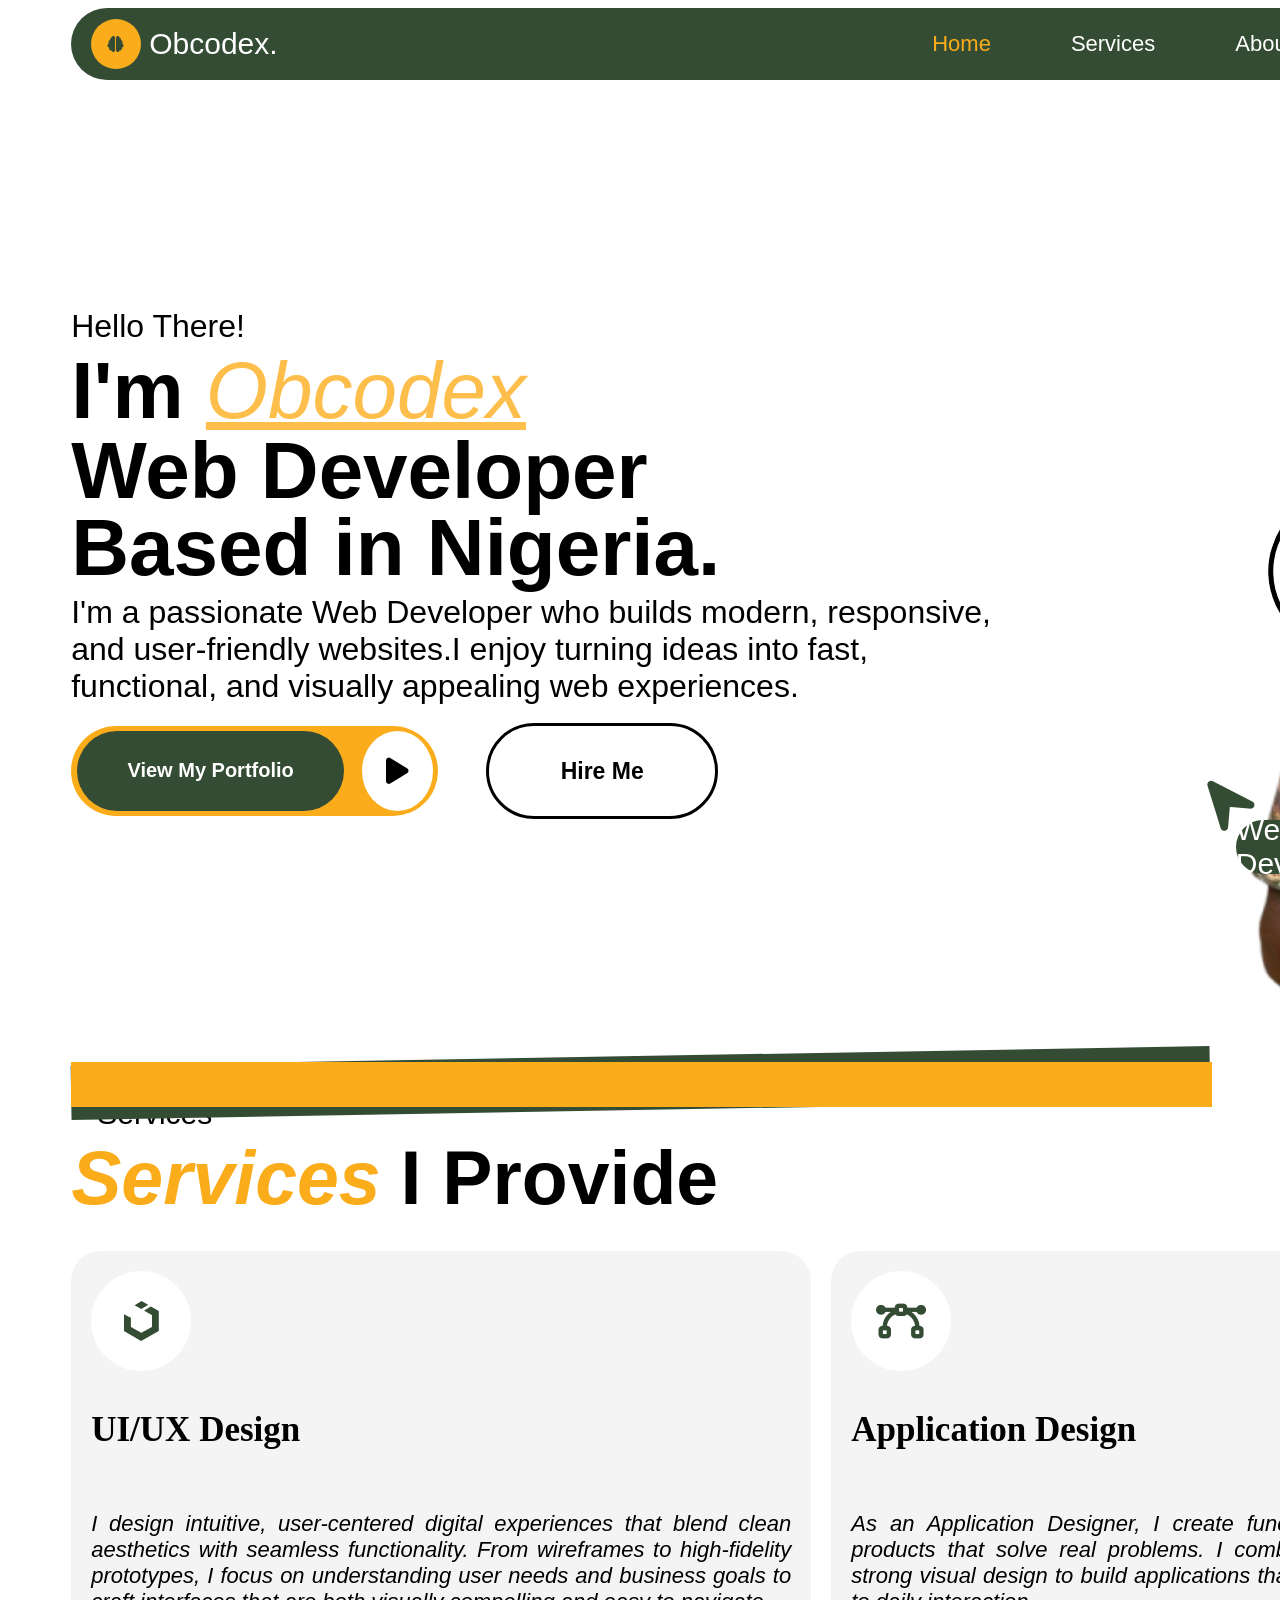
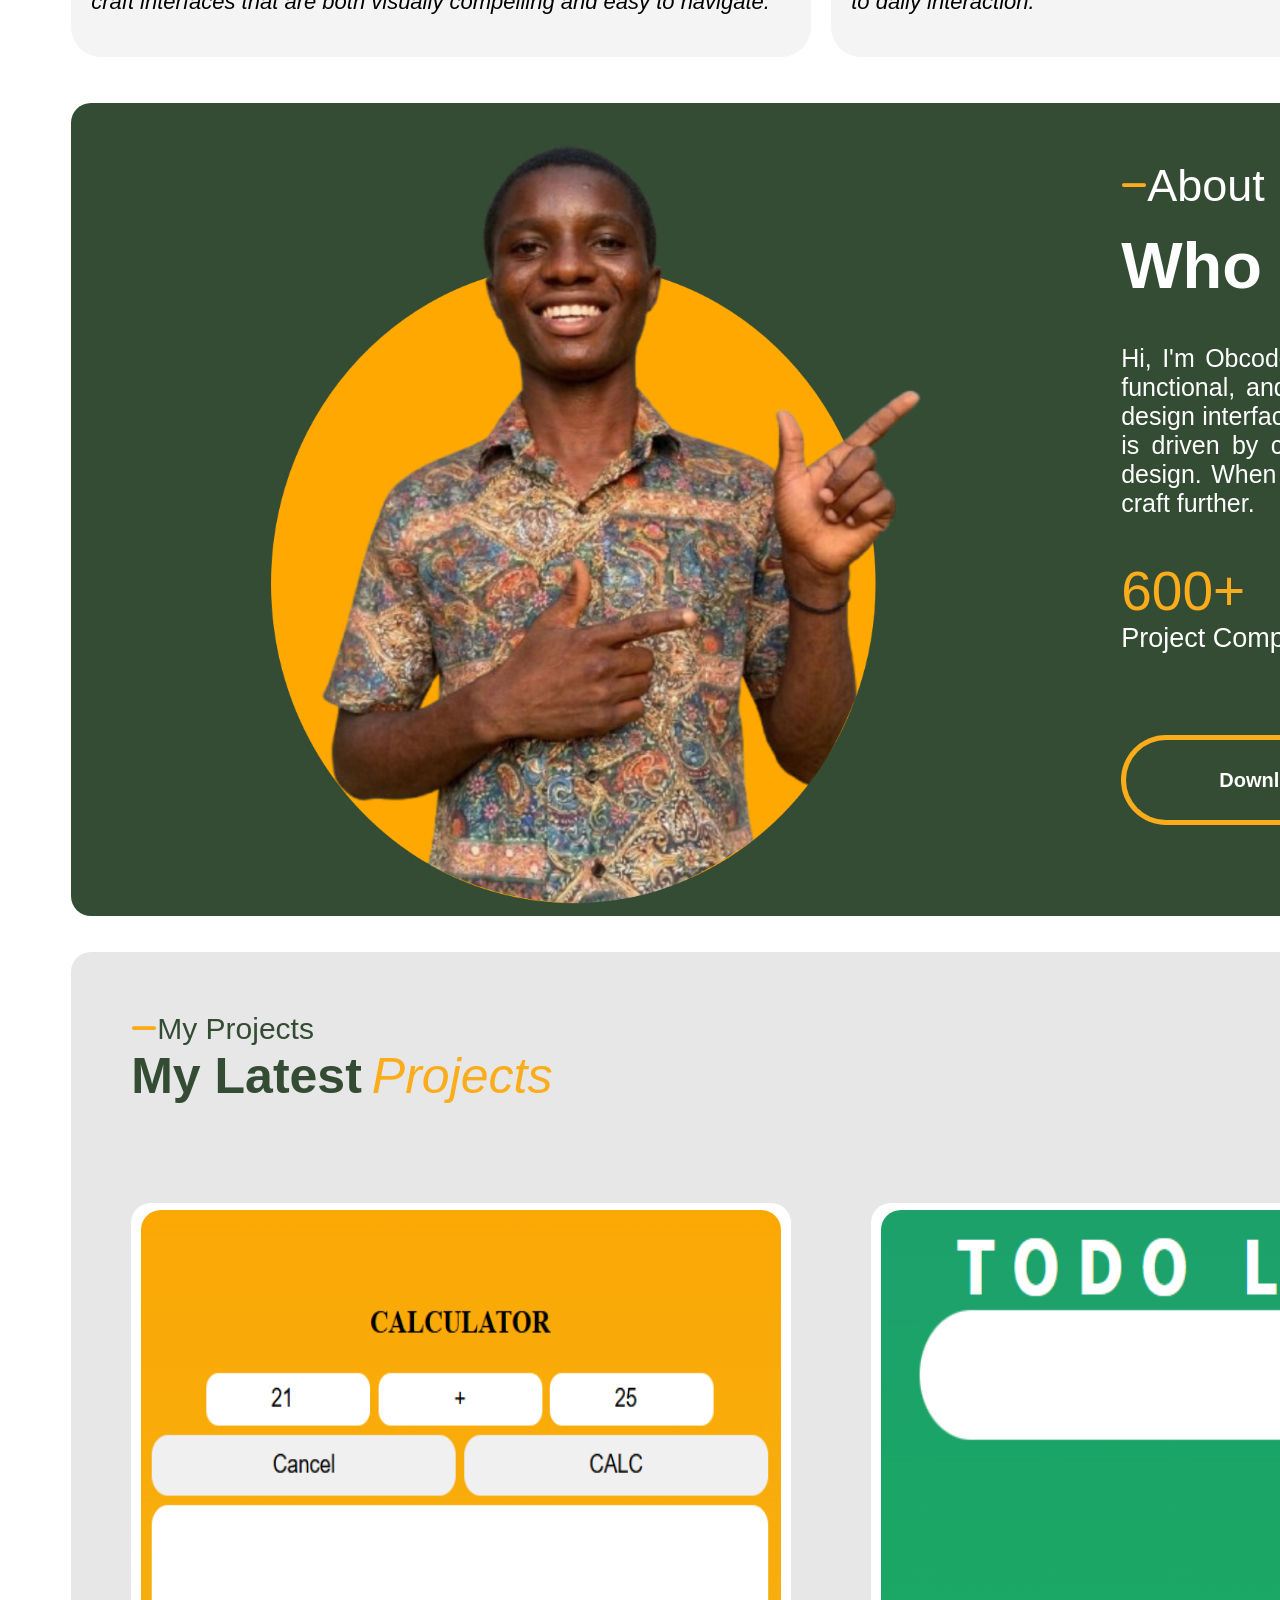
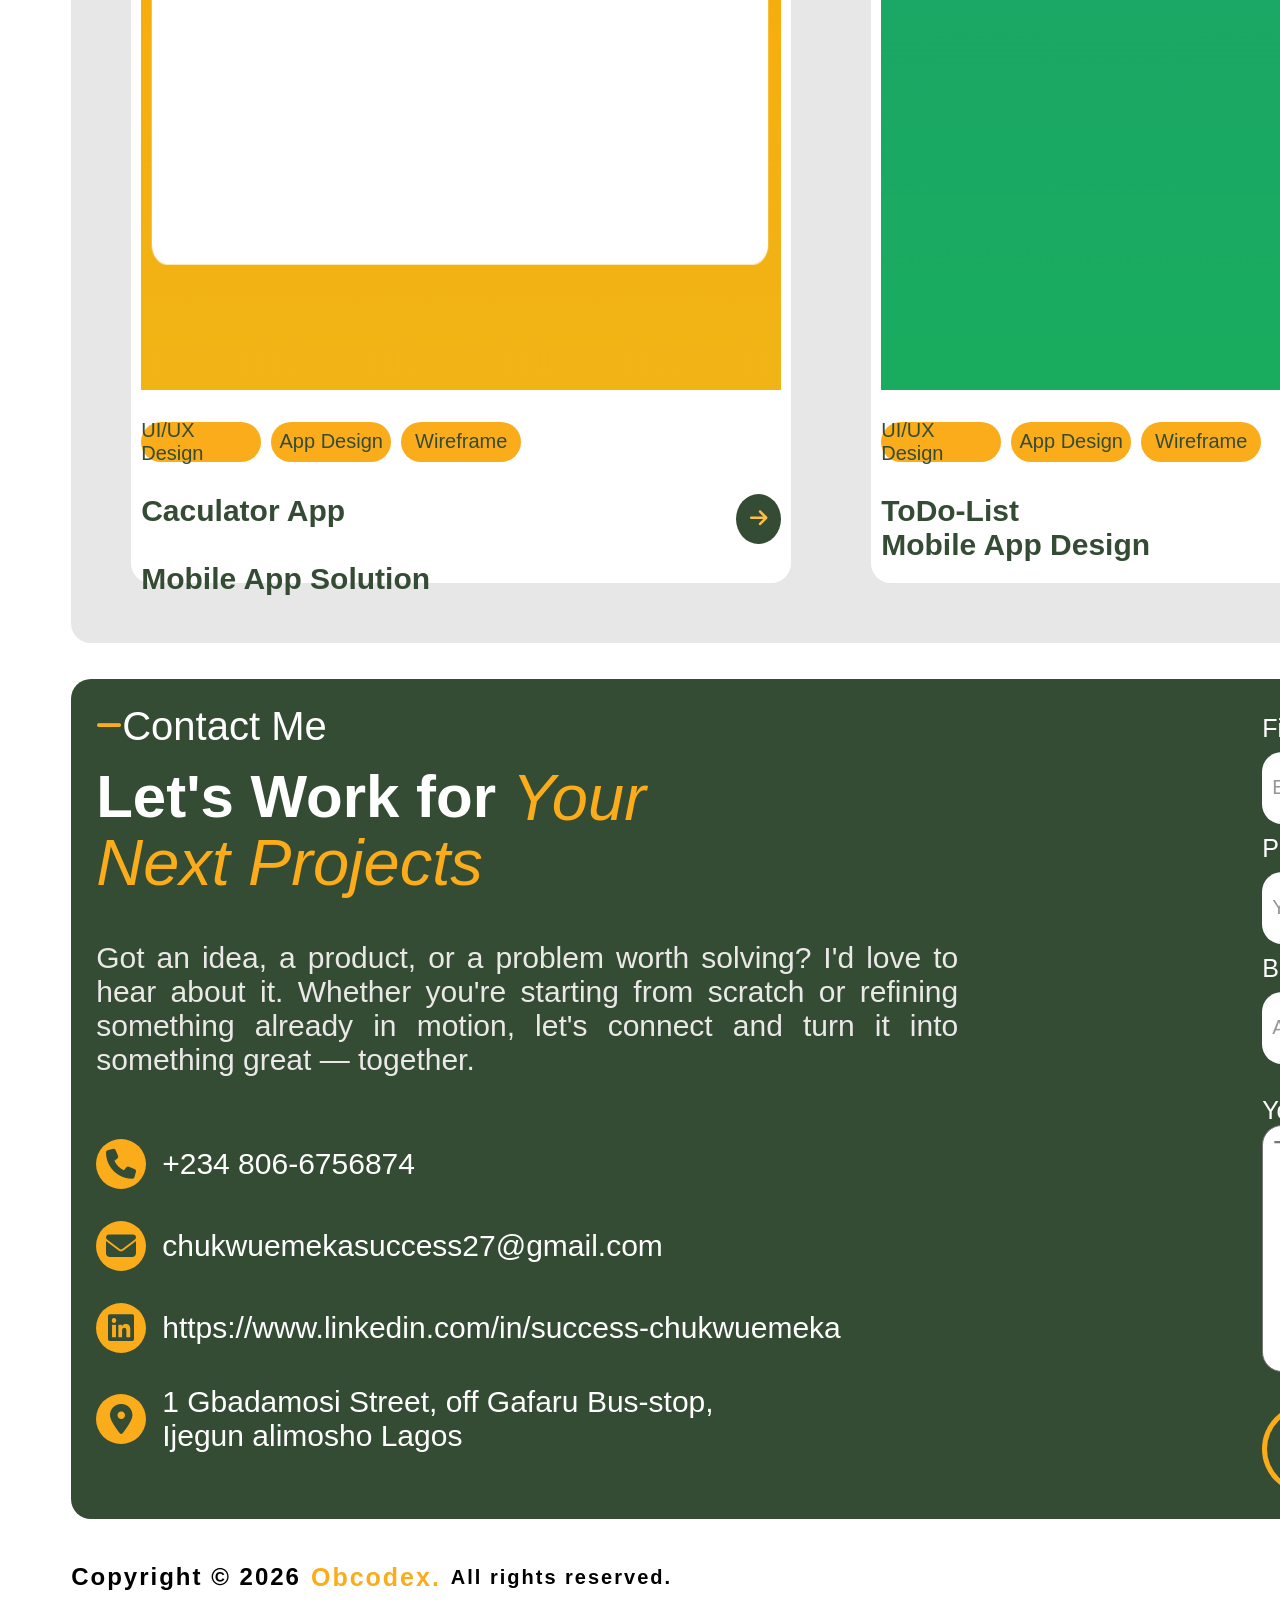
<file: index.html>
<!DOCTYPE html>
<html lang="en">
<head>
    <meta charset="UTF-8">
    <meta name="viewport" content="width=device-width, initial-scale=1.0">
    <title>Document</title>
    <link rel="stylesheet" href="portfolio.css">
    <!-- Replace your current Font Awesome link with this stable version -->
<link rel="stylesheet" href="https://cdnjs.cloudflare.com/ajax/libs/font-awesome/6.7.2/css/all.min.css">
<script src="portfolio.js" defer></script>

</head>
<body>
    <div class="gridParent">
        <div class="gridBox">
            <div class="A">
                <div class="first-container">       
                <div class="circle">
                    <i class="fa-solid fa-brain"></i>
                </div >
                <h1 id="submitButton">Obcodex.</h1>
            </div>
            

            <div class="second-container">
                <a href="#" style="color: rgba(251,172,27);">Home</a>
                <a href="#services" id="servicesLink">Services</a>

                <a href="#About" id="aboutLink">About</a>
                <!-- <a href="#projects">Projects</a> -->
                <a href="#projects" id="projectLink">Projects</a>
                <!-- <a href="#">Blogs</a>
                <a href="#">Testimonials</a> -->
            </div>
            <div class="contactingContainer">
                <!-- <button id="button">Dark mode</button> -->
                <button class="contact-btn">
                    <a href="#contacts" id="contactLink">Contact Me</a>
                </button>
            </div>
            <div class="navBars">
                <i class="fa-solid fa-bars" id="bars"></i>
                <i class="fa-solid fa-xmark" id="xmark"></i>
            </div>
            </div>
            <div class="B" id="Body">
                <div class="third-container">
            <div>
            <p>Hello There!</p>
           <h1>
            I'm <span>Obcodex</span><br>
            Web Developer
            </h1>
            <h2>Based in Nigeria.</h2>
           </div>
           
           
           <div class="passionate">
            <p>I'm a passionate Web Developer who builds modern, responsive, 
                and user-friendly websites.I enjoy turning ideas into fast, functional, 
                and visually appealing web experiences.</p>
           </div>

           <div class="button-container">
            <div class="first-button">
                <button class="first-inner" onclick="confirm('Are you sure')">View  My Portfolio</button>
                <button class="second-inner">
                    <i class="fa-solid fa-play"></i>
                </button>
            </div>
            <div class="second-button" id="hireLink">
                <h1>Hire Me</h1>
            </div>
           </div>
        </div>
        <div class="mobileContainer">
        <div class="mobile">
            <p>Hello There! 👋</p>
            <div class="obcodex">
                <h1>I'm &nbsp;</h1><p>Obcodex</p> 
            </div>
            <div class="webCon">
            <h2>Web Developer</h2>
            <div class="orange"></div>
            <h3>Based In Nigeria</h3>
            </div>
           </div>
           <div class="mobileImage">
            <img src="projectImage.png" alt="">
           </div>
           <div class="webs">
            <div></div>
            <p>Web developer</p>
           </div>
           <div class="UIUX">
            <div>🎨</div>
            <p>UI/UX designer</p>
           </div>
           <DIV class="portContainer">
            <div class="view">
                
            <p id="viewPort">View Portfolio</p>
           </div>
           
           <div class="Hire" id="HireMe">
            <p>Hire Me</p>
           </div>
           </DIV>
           
           </div>
        <div class="fourth-container">

             <span class="fourth-circle"></span> 
             <div class="sixthCircle"></div>
              <img src="myPic-removebg-preview.png" alt="">  
        
        <div class="circle-first">
            <div class="circle-inner">
                <i class="fa-solid fa-square-arrow-up-right"></i>
            </div>
        </div>
        <div class="bigCircle"></div>
        <div class="leftPlane">
        <i class="fa-solid fa-location-arrow "></i>
        </div>
        <div class="webDev">
            <p>Web Developer</p>
        </div>
         <div class="rightPlane">
        <i class="fa-solid fa-location-arrow "></i>
        
        </div>
        <div class="designer">
            <p>UI/UX Designer</p>
        </div> 
        </div>
            </div>
        <div class="green-container"></div>
        <div class="yellow-container"></div>
            <div class="C" id="service">
                <div class="mobileC">
            <div class="whatIDO" id="WHATIDO">
                <p>WHAT I DO</p>
                <div class="mobileCServices">
                <h1>My</h1>
                <h2>Services</h2>
                </div>
            </div>
   
            <div class="mobileGrid">
                <div class="firstMobileC">
                    <div class="lapContainer">💻</div>
                    <div class="firstInnerC">
                        <H1>Web Development</H1>
                        <p>Fast, responsive websites with React, <br>
                        Next.js, and TypeScript built for...</p>
                    </div>
                    <div class="arrowRight">→</div>
                </div>
                <div class="firstMobileC">
                    <div class="lapContainer">🎨</div>
                    <div class="firstInnerC">
                        <H1>UI/UX Design</H1>
                        <p>Intuitive interfaces and seamless user <br>
                        experiences that convert and delight.</p>
                    </div>
                    <div class="arrowRight">→</div>
                </div>
                <div class="firstMobileC" style=" display: flex; justify-content: start; align-items: center;">
                    <div class="phoneContainer" style="margin: 0;">📱</div>
                    <div class="firstInnerC">
                        <H1>Mobile-First Design</H1>
                        <p>Pixel-perfect responsive layouts </p>
                        <p>optimized from 320px to 4K</p>
                    </div>
                    <div class="arrowRight">→</div>
                </div>
              
            
            </div>
        </div>
                   <div class="servicesContainer">
                <div class="textContainer">
                    <div class="minusContainer">
                    <i class="fa-solid fa-minus"></i>
                    <h2>Services</h2>
                    </div>
                    <div class="text">
                    <h1>Services</h1>
                    <h2>I Provide</h2>
                    </div>
                </div>
                 <div class="fifth-button">
                <button class="fifth-inner">View All Services</button>
                <button class="fifths-inner">
                    <a href="services.html">
                    <i class="fa-solid fa-arrow-right"></i>
                    </a>
                </button>
            </div>
        </div>
        <div class="grid-container">
            <div class="first-containers">
                <div class="holder">
                    <i class="fa-brands fa-uikit"></i>
                </div>
                <h2>UI/UX Design</h2>
                <P>I design intuitive, user-centered digital experiences that blend clean aesthetics with seamless functionality. From wireframes to high-fidelity prototypes, I focus on understanding user needs and business goals to craft interfaces that are both visually compelling and easy to navigate. </P>
            </div>
           <div class="first-containers">
                <div class="holder">
                    <i class="fa-solid fa-bezier-curve"></i>
                </div>
                <h2>Application Design</h2>
                <P>As an Application Designer, I create functional, user-friendly digital products that solve real problems. I combine strategic thinking with strong visual design to build applications that are intuitive from first use to daily interaction. </P>
            </div>
            <div class="first-containers">
                <div class="holder">
                    <i class=" fa-solid fa-laptop-code"></i>
                </div>
                <h2>Website Design</h2>
                <P>I'm a Website Designer who builds clean, responsive, and engaging websites tailored to each client's brand and goals. From initial concept to final launch, I focus on intuitive navigation, fast load times, and visually striking layouts that work seamlessly across devices.</P>
            </div>
        </div>
            </div>
            
            <div class="D" id="about">
                <div class="mobileD">
                <div class="aboutMobile">
                <p>ABOUT ME</p>
                <div class="aboutMobileD">
                <h1>Creative Developer</h1>
                <h2>& Designer</h2>
                </div>
            </div>

                <div class="imgg">
                    <img src="ChatGPT Image Jul 20, 2026, 12_19_35 PM.png" alt="">
                    <div class="texts">
                        <p>
                           I'm a Passionate frontend developer crafting beautiful digital experiences from Nigeria to the world. I blend clean code with stunning design to build products that users genuinely love using.
                        </p>
                    </div>
                </div>

                </div>

                <div class="firstThirdDiv">
                <img src="projectImage.png" alt="">
            </div>
            <div class="secondThirdDiv">
                <div class="aboutMe">
                    <i class="fa-solid fa-minus"></i>
                    <p>About Me</p>
                </div>
                <div class="whoContainer">
                    <h1>Who is </h1>
                    <h2>Obcodex?</h2>
                </div>
                <div class="loremContainer">
                    <p>Hi, I'm Obcodex — a passionate Application and Web Designer dedicated to crafting clean, functional, and visually engaging digital experiences. I blend creativity with technical skill to design interfaces that are not just beautiful, but intuitive and purposeful. Every project I take on is driven by curiosity, attention to detail, and a genuine love for solving problems through design. When I'm not designing, I'm exploring new tools and techniques to keep pushing my craft further.</p>
                </div>
                <div class="container">
                    <div class="firstsContainer">
                        <h1>600+</h1>
                        <p>Project Completed</p>
                    </div>
                    <div class="secondsContainer">
                        <h1>50+</h1>
                        <p>Industry Covered</p>
                    </div>
                    <div class="thirdsContainer">
                        <h1>18+</h1>
                        <p>Years of Experience</p>
                    </div>
                </div>
                <div class="cvSection">
                 <div class="sixthButton">
                <button class="sixthInner">Download CV</button>
                <button class="sixthsInner">
                    <a href="Success Chukwuemeka CV.pdf" download="Success chukwuemeka CV.pdf">
                    <i class="fa-solid fa-arrow-right">
                    </i>
                    </a>
                </button>
            </div>
            <p>Obcodex</p>
            </div>
            </div>
            </div>
            <div class="E" id="project">
                <div class="mobileE">
                    <div class="mobileEText">
                    <h1>PORTFOLIO</h1>
                    <div class="secondOne">
                    <H2>Featured</H2>
                    <h3> Projects</h3>
                    </div>
                    </div>
                    <div class="mobileGRID">
                        <div class="firstEGRID">
                            <div class="innerEImage">
                                <img src="cac.png" alt=""> 
                            </div>
                            <div class="alltext">
                                <div class="textx">
                                <h1>Caculator App</h1>
                                <h2>Functional App</h2>
                                </div>
                                <div class="buttons">
                                    <button>HTML</button>
                                    <button>CSS</button>
                                    <button>JAVASCRIPT</button>
                                </div>
                                <div class="thirdButton">
                                    <a href="https://obcodex.github.io/caculator-app-/">
                                <button>View Project <p>→</p></button>
                                </a>
                                </div>
                            </div>
                        </div>
                        <div class="firstEGRID">
                            <div class="innertwoEImage">
                                <img src="todo.png" alt=""> 
                            </div>
                            <div class="alltext">
                                <div class="textx">
                                <h1>TODO LIST APP</h1>
                                <h2>FUNCTIONAL</h2>
                                </div>
                                <div class="buttons">
                                    <button>HTML</button>
                                    <button>CSS</button>
                                    <button>JAVASCRIPT</button>
                                </div>
                                <div class="thirdButton">
                                    <a href="https://obcodex.github.io/todo-app/">
                                <button>View Project <p>→</p></button>
                                </a>
                                </div>
                            </div>
                        </div>
                       <div class="firstEGRID">
                            <div class="innerEImage">
                                <img src="qqq.jpg" alt=""> 
                            </div>
                            <div class="alltext">
                                <div class="textx">
                                <h1>Coffee Mobile App</h1>
                                <h2>Landing Page</h2>
                                </div>
                                <div class="buttons">
                                    <button>HTML</button>
                                    <button>CSS</button>
                                </div>
                                <div class="thirdButton">
                                <button>View Project <p>→</p></button>
                                </div>
                            </div>
                        </div>
                    </div>
                </div>
                 <div class="myProject">
                <i class="fa-solid fa-minus"></i>
            <h1>My Projects</h1>
            </div>
            <div class="projectContainers">
                <div class="projectText">
                    <h1 class="latest">My Latest</h1>
                    <h1 class="pro">Projects</h1>
                </div>
                <div class="projectButton">
                <button class="projectButtonInner">View All Projects</button>
                <button class="projectButtonInners">
                    <a href="latestProject.html">
                    <i class="fa-solid fa-arrow-right"></i>
                    </a>
                </button>
            </div>
            </div>
            <div class="gridsContainer">
                <div class="firstGrids">
                    <div class="imageContainerss">
                         <img src="cac.png" alt=""> 
                    </div>
                    <div class="buttonContainerss">
                        <div class="firsts">
                            <p>UI/UX Design</p>
                        </div>
                        <div class="firsts">
                            <p>App Design</p>
                        </div>
                        <div class="firsts">
                            <p>Wireframe</p>
                        </div>
                        
                    </div>
                    <div class="beautyProduct">
                        <div>
                            <p>Caculator App &nbsp;&nbsp;&nbsp;&nbsp;&nbsp;&nbsp;&nbsp;&nbsp;&nbsp;&nbsp;&nbsp;&nbsp;&nbsp;&nbsp;&nbsp;&nbsp;&nbsp;&nbsp;&nbsp;&nbsp;&nbsp;&nbsp;&nbsp;&nbsp;</p>
                            <p>Mobile App Solution </p>
                            
                        </p>
                        </div>
                        <div class="arrow">
                            <a href="https://obcodex.github.io/caculator-app-/">
                                <i class="fa-solid fa-arrow-right"></i>
                            </a>
                        </div>
                    </div>
                </div>
                <div class="firstGrids">
                    <div class="imageContainerss">
                         <img src="todo.png" alt=""> 
                    </div>
                    <div class="buttonContainerss">
                        <div class="firsts">
                            <p>UI/UX Design</p>
                        </div>
                        <div class="firsts">
                            <p>App Design</p>
                        </div>
                        <div class="firsts">
                            <p>Wireframe</p>
                        </div>
                        
                    </div>
                    <div class="beautyProduct">
                        <div>
                            <p>ToDo-List </p>
                            <p>Mobile App Design &nbsp;&nbsp;&nbsp;&nbsp;&nbsp;&nbsp;&nbsp;&nbsp;&nbsp;&nbsp;&nbsp;&nbsp;&nbsp;&nbsp;&nbsp;&nbsp;</p>
                        </div>
                        <div class="arrow">
                            <a href="https://obcodex.github.io/todo-app/">
                            <i class="fa-solid fa-arrow-right"></i>
                            </a>
                        </div>
                    </div>
                </div>
                <div class="firstGrids">
                    <div class="imageContainerss">
                         <img src="qqq.jpg" alt=""> 
                    </div>
                    <div class="buttonContainerss">
                        <div class="firsts">
                            <p>UI/UX Design</p>
                        </div>
                        <div class="firsts">
                            <p>App Design</p>
                        </div>
                        <div class="firsts">
                            <p>Wireframe</p>
                        </div>
                        
                    </div>
                    <div class="beautyProduct">
                        <div>
                            <p>Coffee Shop - Mobile App</p>
                            <p>Landing Page Design</p>
                        </div>
                        <div class="arrow">
                            <i class="fa-solid fa-arrow-right"></i>
                        </div>
                    </div>
                </div>
                <!-- <div class="secondGrids">3</div>
                <div class="thirdGrids">4</div>   -->
               
            </div>
            </div>
            <div class="F" id="contact">
                <div class="firstInnerContact">
                <div class="contactText">
                    <i class="fa-solid fa-minus"></i>
                <p>Contact Me</p>
                </div>
                <div class="contactTextTwo">
                    <div class="contactTextTwoInner">
                    <h1>Let's Work for</h1>
                    <h2>Your</h2>
                    </div>
                    <h2>Next Projects</h2>
            </div>
            
            <div class="contactIdeas">
                <p>Got an idea, a product, or a problem worth solving? I'd love to hear about it. Whether you're starting from scratch or refining something already in motion, let's connect and turn it into something great — together.</p>
            </div>
            <div class="contactDetails">
            <div class="phoneContainer">
                <div class="phoneIcon">
                    <i class="fa-solid fa-phone"></i>
                </div>
                <p>+234 806-6756874</p>
            </div>
            <div class="emailContainer">
                <div class="emailIcon">
                    <i class="fa-solid fa-envelope"></i>
                </div>
                <p>chukwuemekasuccess27@gmail.com</p>
            </div>
            <div class="linkedinContainer">
                <div class="linkedinIcon">
                    <i class="fa-brands fa-linkedin"></i>
                </div>
                <p>https://www.linkedin.com/in/success-chukwuemeka</p>
            </div>
            <div class="addressContainer">
                <div class="addressIcon">
                    <i class="fa-solid fa-location-dot"></i>
                </div>
                <p>1 Gbadamosi Street, off Gafaru Bus-stop,<br> Ijegun alimosho Lagos</p>
            </div>
            </div>
            </div>
            
            <div class="modal">
                <button id="cancel">X</button>
                <H1>Lorem ipsum dolor,  adipisci atque amet quo? Reiciendis eum quo quidem.</H1>

            </div>
            
            <form action="https://formspree.io/f/mnjkkbbg" method="post">
            <div class="secondInnerContact">
                <div class="inputContainer">
                    <div class="leftInputContainer">
                        <label for="Your Name">First Name</label>
                        <input type="text" name="first name" placeholder="Ex John Doe" required>
                        <label for="Phone">Phone number</label>
                        <input type="tel" name="Phone number" placeholder="Your Phone number" required>
                        <label for="Budget">Budget Range(NGN)</label>
                        <input type="number" name="Budget" placeholder="Amount in Naira" required>
                    </div>
                    <div class="rightInputContainer">
                         <label for="surname">Surname</label>
                        <input type="text" name="Surname" placeholder="surname" required>
                        <label for="i'm interested in">Email </label>
                        <input type="email" name="Email Address" placeholder="Email" required>
                        <label for="Country">Country</label>
                        <input type="text" name="Country" placeholder="e.g Nigeria" required>
                    </div>
                </div>
                <div class="messageBox">
                    <label for="message">Your Messsage</label>
                    <textarea name="message" name="message" placeholder="Type your message here..." required></textarea>
                </div>
                 <div class="submitButton">
                <button class="submitButtonInner" type="submit" >Submit</button>
                <!-- <button class="projectButtonInners">
                    <a href="www.facebook.com/obcodex" target="_blank">
                        <i class="fa-solid fa-arrow-right"></i>
                    </a> -->
                </button> 
            </div>
            </div>
  <!-- <label>
    Your email:
    <input type="email" name="email">
  </label>
  <label>
    Your message:
    <textarea name="message"></textarea>
  </label> -->
  <!-- your other form fields go here -->
  <!-- <button type="submit">Send</button> -->
</form>
            </div>
           <div class="G">
            <div class="mobileG" id="letsTalk">
                <div class="mobileGText" >
                    <h1>LET'S TALK</h1>
                    <div class="others">
                        <h2>Get In</h2>
                        <h3>Touch</h3>
                    </div>
                </div>
                <div class="co">
                <form action="">
                    <input type="text" placeholder="Your Name">
                    <input type="email" placeholder="Email">
                    <textarea name="Your Message" placeholder="Your Message" id=""></textarea>
                    <button>Submit ✉️</button>
                </form>
                <div class="contactsG">
                     <div><a href="https://x.com/Johnsmithyog6">𝕏</a></div>
                    <div><a href="mailto:chukwuemekasuccess@gmail.com">📧</a></div>
                    <div><a href="https://www.linkedin.com/in/success-chukwuemeka-38605741b?utm_source=share_via&utm_content=profile&utm_medium=member_android">In</a></div>
                </div>
                </div>
            </div>
            <div class="companyContainer">
                <h2>Copyright &copy; 2026 </h2>
                <h3>Obcodex.</h3>
                <h4>All rights reserved.</h4>
            </div>
            <div class="userTerms">
                <h1>User Terms & Condition | Privacy Policy</h1>
            </div>
           </div>
        </div>
    </div>

    <div class="mobileFContainer" id="mobileFContainer">
        <div><p id="mobileServices">Services</p></div>
        <div><p id="mobileAboutMe">About Me</p></div>
        <div><p id="featuredProjects">Featured Projects</p></div>
        <div><p id="contactC">Contact</p></div>
    </div>

</body>
</html>
</file>
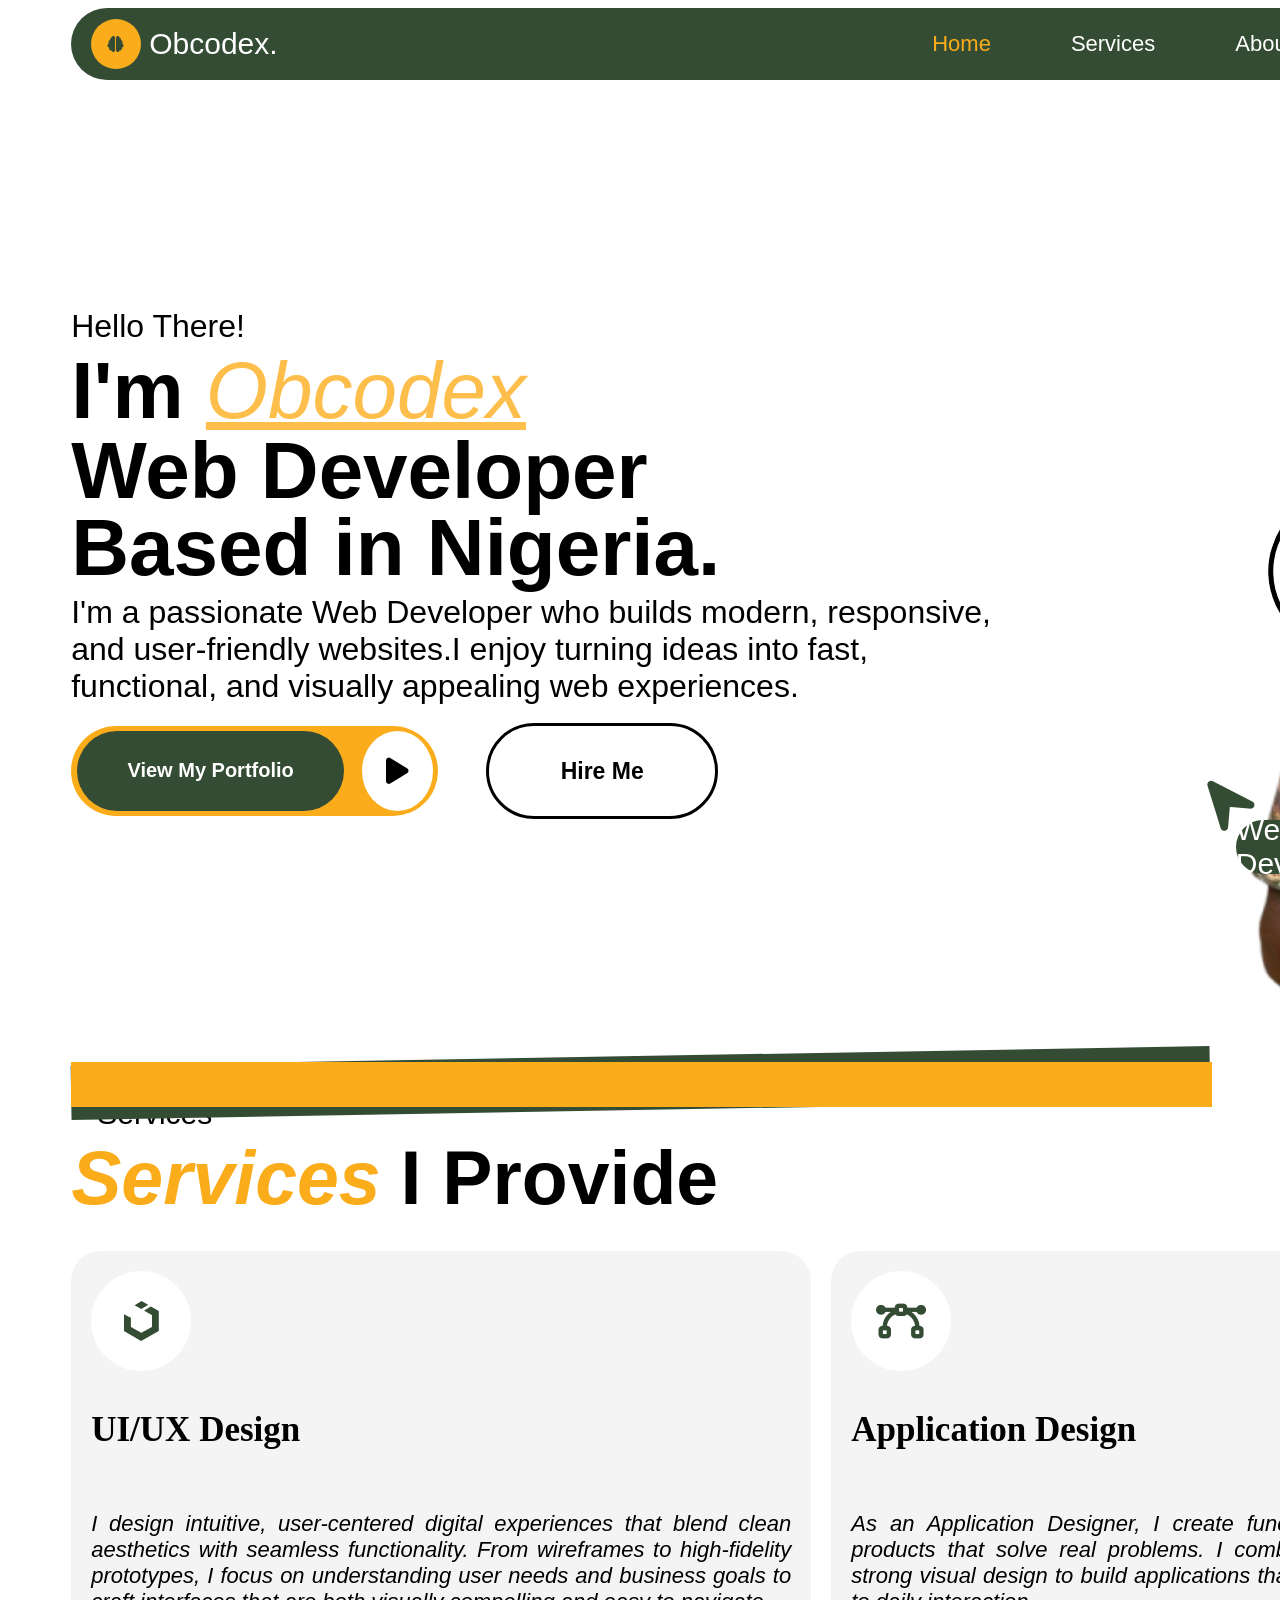
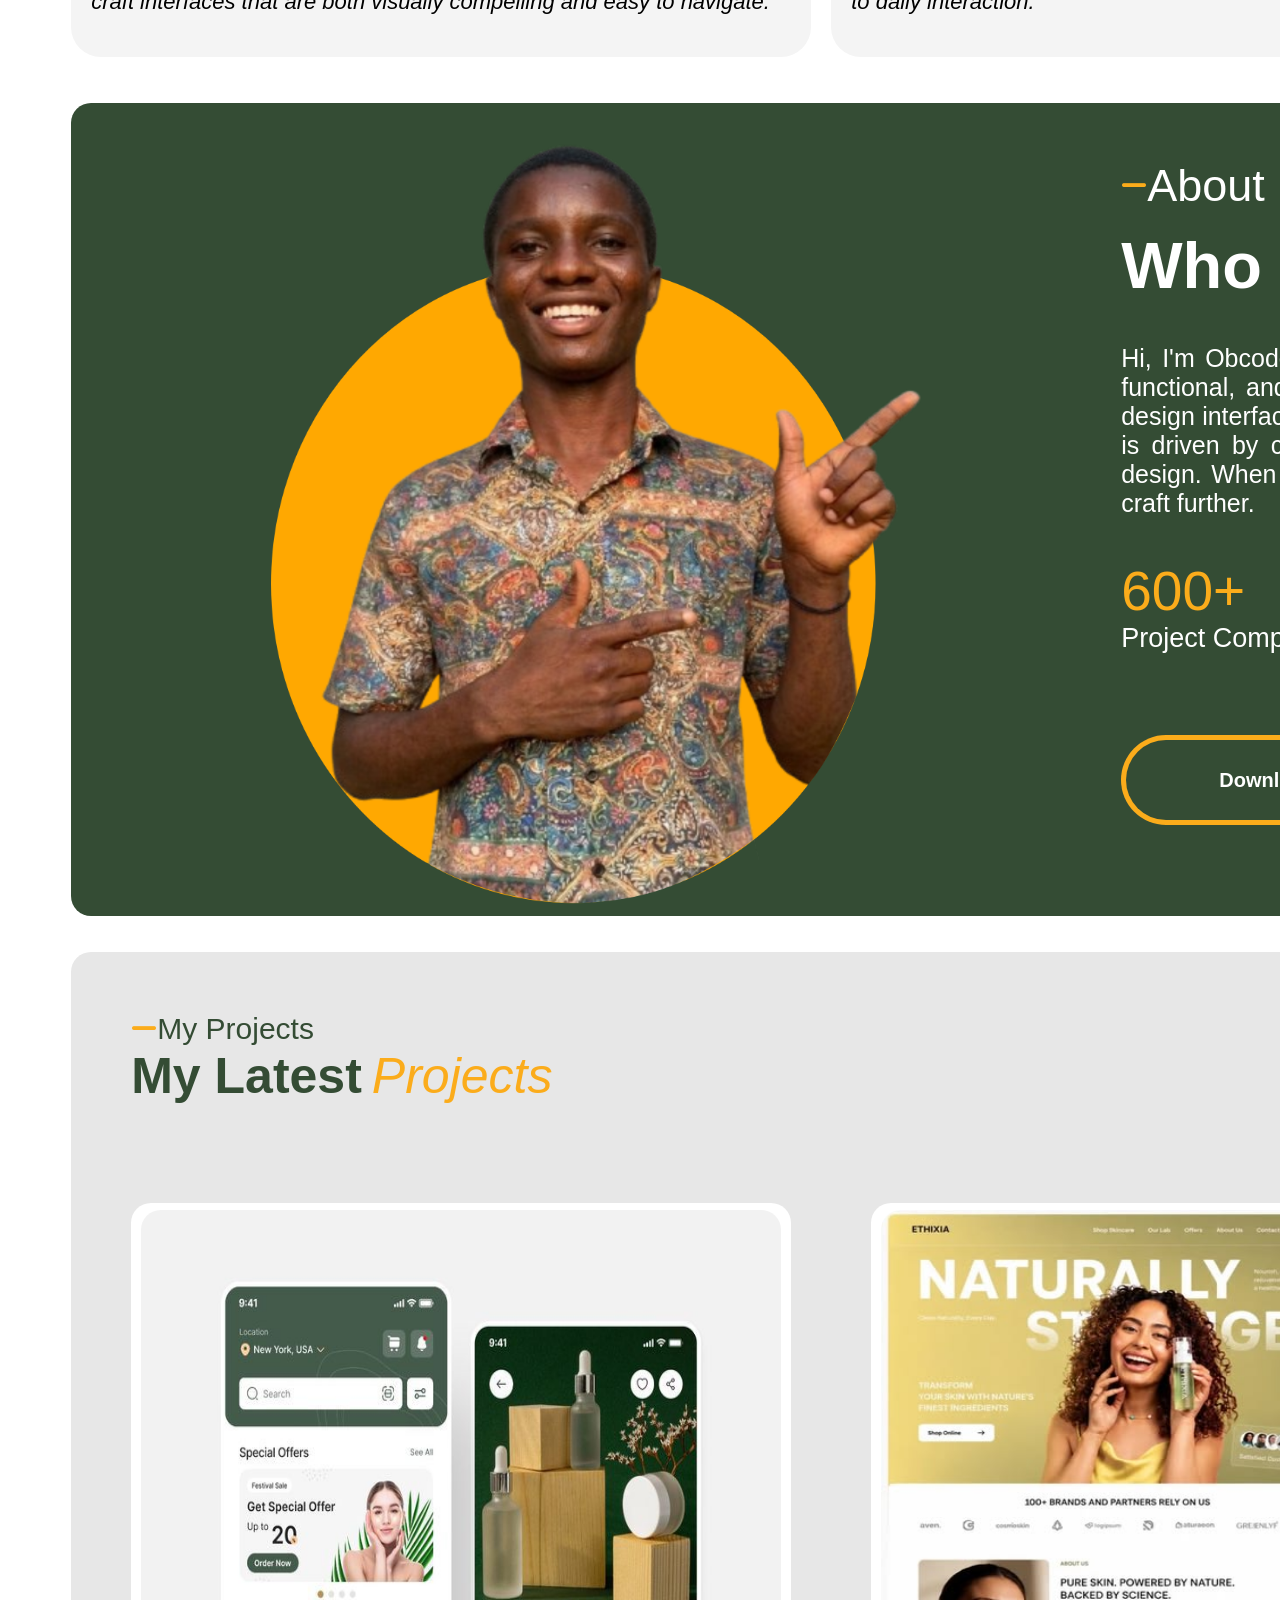
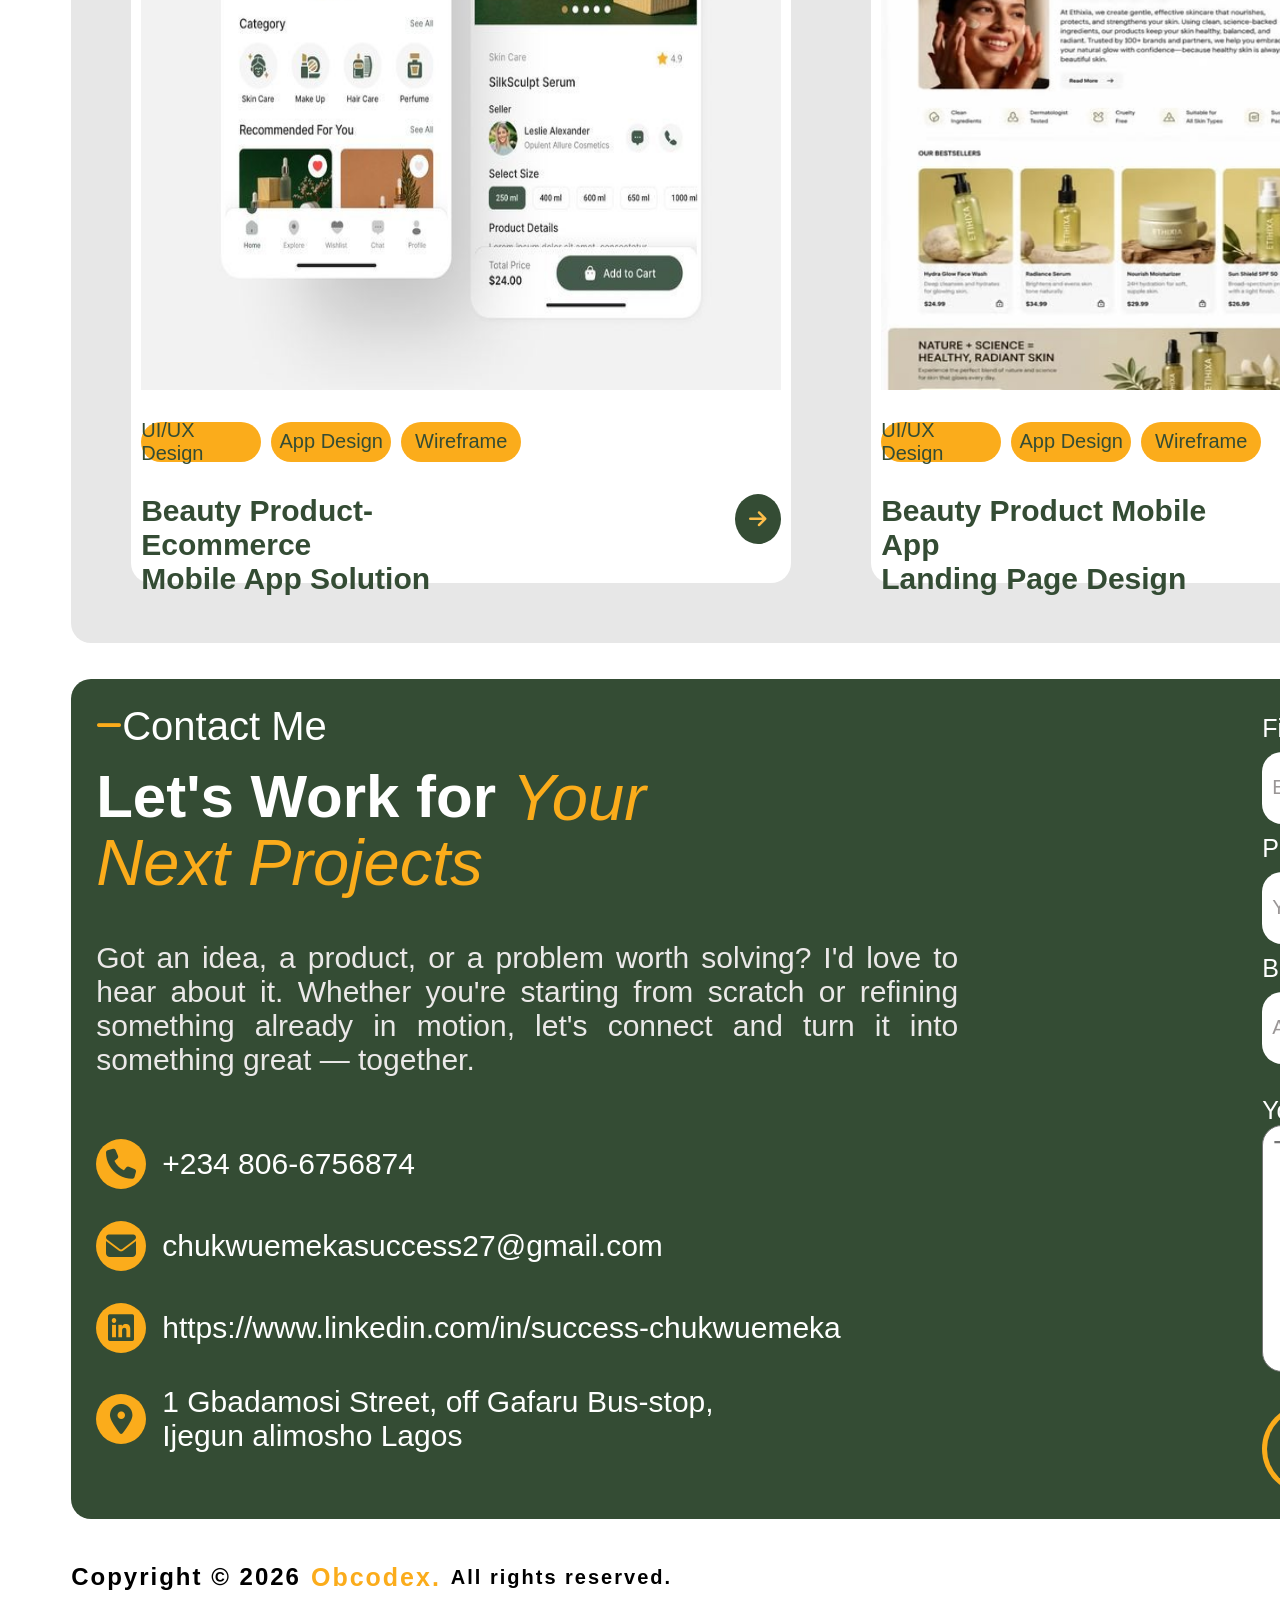
<file: portfolio.html>
<!DOCTYPE html>
<html lang="en">
<head>
    <meta charset="UTF-8">
    <meta name="viewport" content="width=device-width, initial-scale=1.0">
    <title>Document</title>
    <link rel="stylesheet" href="portfolio.css">
    <!-- Replace your current Font Awesome link with this stable version -->
<link rel="stylesheet" href="https://cdnjs.cloudflare.com/ajax/libs/font-awesome/6.7.2/css/all.min.css">
<script src="portfolio.js" defer></script>
</head>
<body>
    <div class="gridParent">
        <div class="gridBox">
            <div class="A">
                <div class="first-container">       
                <div class="circle">
                    <i class="fa-solid fa-brain"></i>
                </div >
                <h1 id="submitButton">Obcodex.</h1>
            </div>
            <div class="second-container">
                <a href="#" style="color: rgba(251,172,27); ">Home</a>
                <a href="#services" id="servicesLink">Services</a>
                <a href="#About" id="aboutLink">About</a>
                <!-- <a href="#projects">Projects</a> -->
                <a href="#projects" id="projectLink">Projects</a>
                <!-- <a href="#">Blogs</a>
                <a href="#">Testimonials</a> -->
            </div>
            <div class="contactingContainer">
                <!-- <button id="button">Dark mode</button> -->
                <button class="contact-btn">
                    <a href="#contacts" id="contactLink">Contact Me</a>
                </button>
            </div>
            <div class="navBars">
                <i class="fa-solid fa-bars"></i>
            </div>
            </div>
            <div class="B" id="Body">
                <div class="third-container">
            <div>
            <p>Hello There!</p>
           <h1>
            I'm <span>Obcodex</span><br>
            Web Developer
            </h1>
            <h2>Based in Nigeria.</h2>
           </div>
           
           
           <div class="passionate">
            <p>I'm a passionate Web Developer who builds modern, responsive, 
                and user-friendly websites.I enjoy turning ideas into fast, functional, 
                and visually appealing web experiences.</p>
           </div>

           <div class="button-container">
            <div class="first-button">
                <button class="first-inner" onclick="confirm('Are you sure')">View  My Portfolio</button>
                <button class="second-inner">
                    <i class="fa-solid fa-play"></i>
                </button>
            </div>
            <div class="second-button" id="hireLink">
                <h1>Hire Me</h1>
            </div>
           </div>
        </div>
        <div class="mobileContainer">
        <div class="mobile">
            <p>Hello There! 👋</p>
            <div class="obcodex">
                <h1>I'm &nbsp;</h1><p>Obcodex</p> 
            </div>
            <div class="webCon">
            <h2>Web Developer</h2>
            <div class="orange"></div>
            <h3>Based In Nigeria</h3>
            </div>
           </div>
           <div class="mobileImage">
            <img src="projectImage.png" alt="">
           </div>
           <div class="webs">
            <div></div>
            <p>Web developer</p>
           </div>
           <div class="UIUX">
            <div>🎨</div>
            <p>UI/UX designer</p>
           </div>
           <DIV class="portContainer">
            <div class="view">
            <p>View Portfolio</p>
           </div>
           <div class="Hire">
            <p>Hire Me</p>
           </div>
           </DIV>
           
           </div>
        <div class="fourth-container">

             <span class="fourth-circle"></span> 
             <div class="sixthCircle"></div>
              <img src="myPic-removebg-preview.png" alt="">  
        
        <div class="circle-first">
            <div class="circle-inner">
                <i class="fa-solid fa-square-arrow-up-right"></i>
            </div>
        </div>
        <div class="bigCircle"></div>
        <div class="leftPlane">
        <i class="fa-solid fa-location-arrow "></i>
        </div>
        <div class="webDev">
            <p>Web Developer</p>
        </div>
         <div class="rightPlane">
        <i class="fa-solid fa-location-arrow "></i>
        
        </div>
        <div class="designer">
            <p>UI/UX Designer</p>
        </div> 
        </div>
            </div>
        <div class="green-container"></div>
        <div class="yellow-container"></div>
            <div class="C" id="service">
                <div class="mobileC">
            <div class="whatIDO">
                <p>WHAT I DO</p>
                <div class="mobileCServices">
                <h1>My</h1>
                <h2>Services</h2>
                </div>
            </div>
   
            <div class="mobileGrid">
                <div class="firstMobileC">
                    <div class="lapContainer">💻</div>
                    <div class="firstInnerC">
                        <H1>Web Development</H1>
                        <p>Fast, responsive websites with React, <br>
                        Next.js, and TypeScript built for...</p>
                    </div>
                    <div class="arrowRight">→</div>
                </div>
                <div class="firstMobileC">
                    <div class="lapContainer">🎨</div>
                    <div class="firstInnerC">
                        <H1>UI/UX Design</H1>
                        <p>Intuitive interfaces and seamless user <br>
                        experiences that convert and delight.</p>
                    </div>
                    <div class="arrowRight">→</div>
                </div>
                <div class="firstMobileC">
                    <div class="phoneContainer">📱</div>
                    <div class="firstInnerC">
                        <H1>Mobile-First Design</H1>
                        <p>Pixel-perfect responsive layouts </p>
                        <p>optimized from 320px to 4K</p>
                    </div>
                    <div class="arrowRight">→</div>
                </div>
              
            
            </div>
        </div>
                   <div class="servicesContainer">
                <div class="textContainer">
                    <div class="minusContainer">
                    <i class="fa-solid fa-minus"></i>
                    <h2>Services</h2>
                    </div>
                    <div class="text">
                    <h1>Services</h1>
                    <h2>I Provide</h2>
                    </div>
                </div>
                 <div class="fifth-button">
                <button class="fifth-inner">View All Services</button>
                <button class="fifths-inner">
                    <a href="services.html">
                    <i class="fa-solid fa-arrow-right"></i>
                    </a>
                </button>
            </div>
        </div>
        <div class="grid-container">
            <div class="first-containers">
                <div class="holder">
                    <i class="fa-brands fa-uikit"></i>
                </div>
                <h2>UI/UX Design</h2>
                <P>I design intuitive, user-centered digital experiences that blend clean aesthetics with seamless functionality. From wireframes to high-fidelity prototypes, I focus on understanding user needs and business goals to craft interfaces that are both visually compelling and easy to navigate. </P>
            </div>
           <div class="first-containers">
                <div class="holder">
                    <i class="fa-solid fa-bezier-curve"></i>
                </div>
                <h2>Application Design</h2>
                <P>As an Application Designer, I create functional, user-friendly digital products that solve real problems. I combine strategic thinking with strong visual design to build applications that are intuitive from first use to daily interaction. </P>
            </div>
            <div class="first-containers">
                <div class="holder">
                    <i class=" fa-solid fa-laptop-code"></i>
                </div>
                <h2>Website Design</h2>
                <P>I'm a Website Designer who builds clean, responsive, and engaging websites tailored to each client's brand and goals. From initial concept to final launch, I focus on intuitive navigation, fast load times, and visually striking layouts that work seamlessly across devices.</P>
            </div>
        </div>
            </div>
            
            <div class="D" id="about">
                <div class="mobileD">
                <div class="aboutMobile">
                <p>ABOUT ME</p>
                <div class="aboutMobileD">
                <h1>Creative Developer</h1>
                <h2>& Designer</h2>
                </div>
            </div>

                <div class="imgg">
                    <img src="ChatGPT Image Jul 20, 2026, 12_19_35 PM.png" alt="">
                    <div class="texts">
                        <p>
                           I'm a Passionate frontend developer crafting beautiful digital experiences from Nigeria to the world. I blend clean code with stunning design to build products that users genuinely love using.
                        </p>
                    </div>
                </div>

                </div>

                <div class="firstThirdDiv">
                <img src="projectImage.png" alt="">
            </div>
            <div class="secondThirdDiv">
                <div class="aboutMe">
                    <i class="fa-solid fa-minus"></i>
                    <p>About Me</p>
                </div>
                <div class="whoContainer">
                    <h1>Who is </h1>
                    <h2>Obcodex?</h2>
                </div>
                <div class="loremContainer">
                    <p>Hi, I'm Obcodex — a passionate Application and Web Designer dedicated to crafting clean, functional, and visually engaging digital experiences. I blend creativity with technical skill to design interfaces that are not just beautiful, but intuitive and purposeful. Every project I take on is driven by curiosity, attention to detail, and a genuine love for solving problems through design. When I'm not designing, I'm exploring new tools and techniques to keep pushing my craft further.</p>
                </div>
                <div class="container">
                    <div class="firstsContainer">
                        <h1>600+</h1>
                        <p>Project Completed</p>
                    </div>
                    <div class="secondsContainer">
                        <h1>50+</h1>
                        <p>Industry Covered</p>
                    </div>
                    <div class="thirdsContainer">
                        <h1>18+</h1>
                        <p>Years of Experience</p>
                    </div>
                </div>
                <div class="cvSection">
                 <div class="sixthButton">
                <button class="sixthInner">Download CV</button>
                <button class="sixthsInner">
                    <a href="Success Chukwuemeka CV.pdf" download="Success chukwuemeka CV.pdf">
                    <i class="fa-solid fa-arrow-right">
                    </i>
                    </a>
                </button>
            </div>
            <p>Obcodex</p>
            </div>
            </div>
            </div>
            <div class="E" id="project">
                <div class="mobileE">
                    <div class="mobileEText">
                    <h1>PORTFOLIO</h1>
                    <div class="secondOne">
                    <H2>Featured</H2>
                    <h3> Projects</h3>
                    </div>
                    </div>
                    <div class="mobileGRID">
                        <div class="firstEGRID">
                            <div class="innerEImage">
                                <img src="2.jpg" alt=""> 
                            </div>
                            <div class="alltext">
                                <div class="textx">
                                <h1>Beauty E-commerce</h1>
                                <h2>Landing Page</h2>
                                </div>
                                <div class="buttons">
                                    <button>HTML</button>
                                    <button>CSS</button>
                                </div>
                                <div class="thirdButton">
                                <button>View Project <p>→</p></button>
                                </div>
                            </div>
                        </div>
                        <div class="firstEGRID">
                            <div class="innertwoEImage">
                                <img src="ano.jpg" alt=""> 
                            </div>
                            <div class="alltext">
                                <div class="textx">
                                <h1>SkinCare E-commerce</h1>
                                <h2>Landing Page</h2>
                                </div>
                                <div class="buttons">
                                    <button>HTML</button>
                                    <button>CSS</button>
                                </div>
                                <div class="thirdButton">
                                <button>View Project <p>→</p></button>
                                </div>
                            </div>
                        </div>
                       <div class="firstEGRID">
                            <div class="innerEImage">
                                <img src="qqq.jpg" alt=""> 
                            </div>
                            <div class="alltext">
                                <div class="textx">
                                <h1>Coffee Mobile App</h1>
                                <h2>Landing Page</h2>
                                </div>
                                <div class="buttons">
                                    <button>HTML</button>
                                    <button>CSS</button>
                                </div>
                                <div class="thirdButton">
                                <button>View Project <p>→</p></button>
                                </div>
                            </div>
                        </div>
                    </div>
                </div>
                 <div class="myProject">
                <i class="fa-solid fa-minus"></i>
            <h1>My Projects</h1>
            </div>
            <div class="projectContainers">
                <div class="projectText">
                    <h1 class="latest">My Latest</h1>
                    <h1 class="pro">Projects</h1>
                </div>
                <div class="projectButton">
                <button class="projectButtonInner">View All Projects</button>
                <button class="projectButtonInners">
                    <a href="latestProject.html">
                    <i class="fa-solid fa-arrow-right"></i>
                    </a>
                </button>
            </div>
            </div>
            <div class="gridsContainer">
                <div class="firstGrids">
                    <div class="imageContainerss">
                         <img src="2.jpg" alt=""> 
                    </div>
                    <div class="buttonContainerss">
                        <div class="firsts">
                            <p>UI/UX Design</p>
                        </div>
                        <div class="firsts">
                            <p>App Design</p>
                        </div>
                        <div class="firsts">
                            <p>Wireframe</p>
                        </div>
                        
                    </div>
                    <div class="beautyProduct">
                        <div>
                            <p>Beauty Product-Ecommerce</p>
                            <p>Mobile App Solution </p>
                            
                        </p>
                        </div>
                        <div class="arrow">
                            <i class="fa-solid fa-arrow-right"></i>
                        </div>
                    </div>
                </div>
                <div class="firstGrids">
                    <div class="imageContainerss">
                         <img src="ano.jpg" alt=""> 
                    </div>
                    <div class="buttonContainerss">
                        <div class="firsts">
                            <p>UI/UX Design</p>
                        </div>
                        <div class="firsts">
                            <p>App Design</p>
                        </div>
                        <div class="firsts">
                            <p>Wireframe</p>
                        </div>
                        
                    </div>
                    <div class="beautyProduct">
                        <div>
                            <p>Beauty Product Mobile App</p>
                            <p>Landing Page Design</p>
                        </div>
                        <div class="arrow">
                            <i class="fa-solid fa-arrow-right"></i>
                        </div>
                    </div>
                </div>
                <div class="firstGrids">
                    <div class="imageContainerss">
                         <img src="qqq.jpg" alt=""> 
                    </div>
                    <div class="buttonContainerss">
                        <div class="firsts">
                            <p>UI/UX Design</p>
                        </div>
                        <div class="firsts">
                            <p>App Design</p>
                        </div>
                        <div class="firsts">
                            <p>Wireframe</p>
                        </div>
                        
                    </div>
                    <div class="beautyProduct">
                        <div>
                            <p>Coffee Shop - Mobile App</p>
                            <p>Landing Page Design</p>
                        </div>
                        <div class="arrow">
                            <i class="fa-solid fa-arrow-right"></i>
                        </div>
                    </div>
                </div>
                <!-- <div class="secondGrids">3</div>
                <div class="thirdGrids">4</div>   -->
               
            </div>
            </div>
            <div class="F" id="contact">
                <div class="firstInnerContact">
                <div class="contactText">
                    <i class="fa-solid fa-minus"></i>
                <p>Contact Me</p>
                </div>
                <div class="contactTextTwo">
                    <div class="contactTextTwoInner">
                    <h1>Let's Work for</h1>
                    <h2>Your</h2>
                    </div>
                    <h2>Next Projects</h2>
            </div>
            
            <div class="contactIdeas">
                <p>Got an idea, a product, or a problem worth solving? I'd love to hear about it. Whether you're starting from scratch or refining something already in motion, let's connect and turn it into something great — together.</p>
            </div>
            <div class="contactDetails">
            <div class="phoneContainer">
                <div class="phoneIcon">
                    <i class="fa-solid fa-phone"></i>
                </div>
                <p>+234 806-6756874</p>
            </div>
            <div class="emailContainer">
                <div class="emailIcon">
                    <i class="fa-solid fa-envelope"></i>
                </div>
                <p>chukwuemekasuccess27@gmail.com</p>
            </div>
            <div class="linkedinContainer">
                <div class="linkedinIcon">
                    <i class="fa-brands fa-linkedin"></i>
                </div>
                <p>https://www.linkedin.com/in/success-chukwuemeka</p>
            </div>
            <div class="addressContainer">
                <div class="addressIcon">
                    <i class="fa-solid fa-location-dot"></i>
                </div>
                <p>1 Gbadamosi Street, off Gafaru Bus-stop,<br> Ijegun alimosho Lagos</p>
            </div>
            </div>
            </div>
            
            <div class="modal">
                <button id="cancel">X</button>
                <H1>Lorem ipsum dolor,  adipisci atque amet quo? Reiciendis eum quo quidem.</H1>

            </div>
            
            <form action="https://formspree.io/f/mnjkkbbg" method="post">
            <div class="secondInnerContact">
                <div class="inputContainer">
                    <div class="leftInputContainer">
                        <label for="Your Name">First Name</label>
                        <input type="text" name="first name" placeholder="Ex John Doe" required>
                        <label for="Phone">Phone number</label>
                        <input type="tel" name="Phone number" placeholder="Your Phone number" required>
                        <label for="Budget">Budget Range(NGN)</label>
                        <input type="number" name="Budget" placeholder="Amount in Naira" required>
                    </div>
                    <div class="rightInputContainer">
                         <label for="surname">Surname</label>
                        <input type="text" name="Surname" placeholder="surname" required>
                        <label for="i'm interested in">Email </label>
                        <input type="email" name="Email Address" placeholder="Email" required>
                        <label for="Country">Country</label>
                        <input type="text" name="Country" placeholder="e.g Nigeria" required>
                    </div>
                </div>
                <div class="messageBox">
                    <label for="message">Your Messsage</label>
                    <textarea name="message" name="message" placeholder="Type your message here..." required></textarea>
                </div>
                 <div class="submitButton">
                <button class="submitButtonInner" type="submit" >Submit</button>
                <!-- <button class="projectButtonInners">
                    <a href="www.facebook.com/obcodex" target="_blank">
                        <i class="fa-solid fa-arrow-right"></i>
                    </a> -->
                </button> 
            </div>
            </div>
  <!-- <label>
    Your email:
    <input type="email" name="email">
  </label>
  <label>
    Your message:
    <textarea name="message"></textarea>
  </label> -->
  <!-- your other form fields go here -->
  <!-- <button type="submit">Send</button> -->
</form>
            </div>
           <div class="G">
            <div class="mobileG">
                <div class="mobileGText">
                    <h1>LET'S TALK</h1>
                    <div class="others">
                        <h2>Get In</h2>
                        <h3>Touch</h3>
                    </div>
                </div>
                <div class="co">
                <form action="">
                    <input type="text" placeholder="Your Name">
                    <input type="email" placeholder="Email">
                    <textarea name="Your Message" placeholder="Your Message" id=""></textarea>
                    <button>Submit ✉️</button>
                </form>
                <div class="contactsG">
                     <div><a href="google.com">𝕏</a></div>
                    <div><a href="">📧</a></div>
                    <div><a href="">In</a></div>
                </div>
                </div>
            </div>
            <div class="companyContainer">
                <h2>Copyright &copy; 2026 </h2>
                <h3>Obcodex.</h3>
                <h4>All rights reserved.</h4>
            </div>
            <div class="userTerms">
                <h1>User Terms & Condition | Privacy Policy</h1>
            </div>
           </div>
        </div>
    </div>

</body>
</html>
</file>
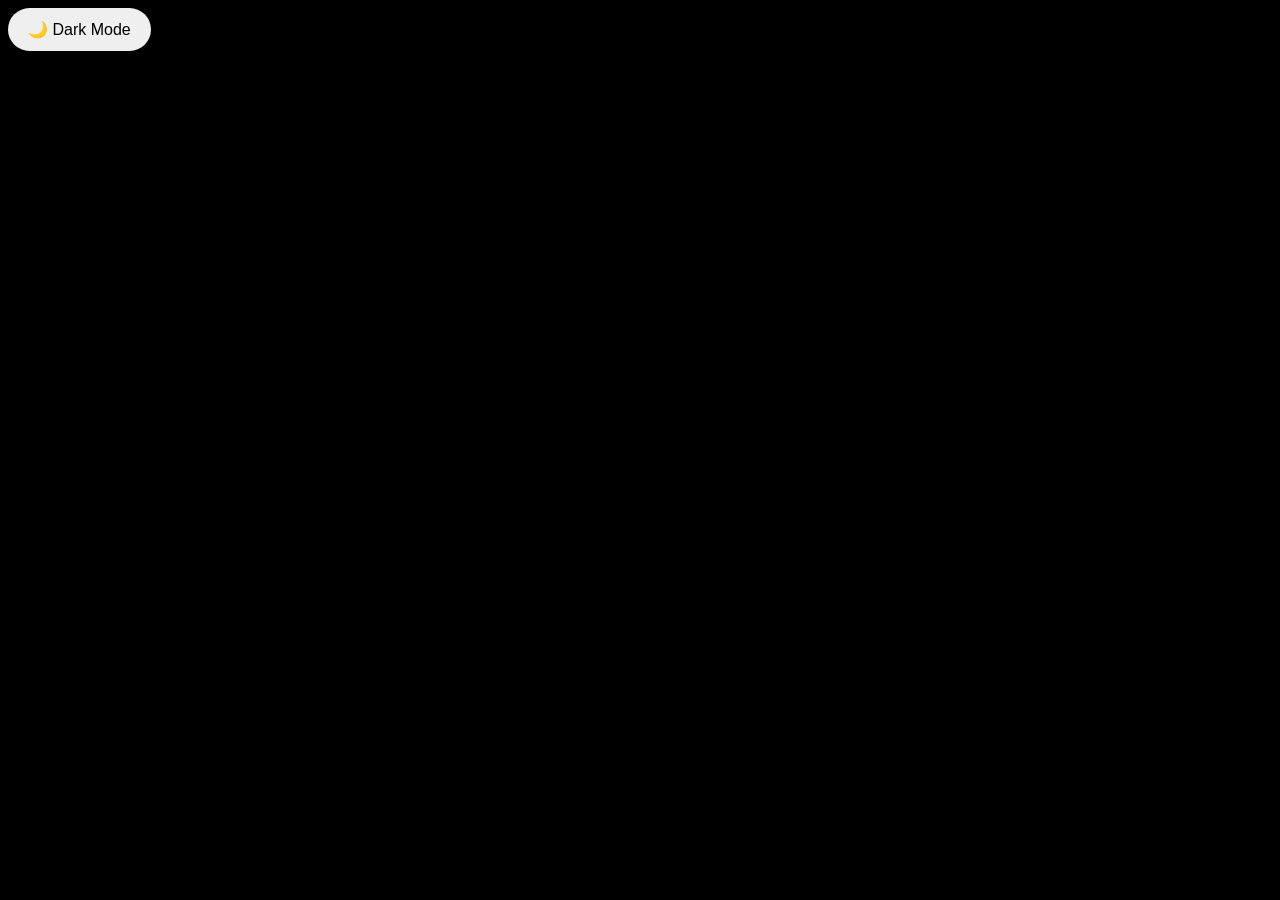
<file: toggle.html>
<!DOCTYPE html>
<html lang="en">
<head>
    <meta charset="UTF-8">
    <meta name="viewport" content="width=device-width, initial-scale=1.0">
    <title>Document</title>
    <script src="toggle.js" defer></script>
    <link rel="stylesheet" href="toggle.css">
</head>
<body>
    <button id="themeToggle">🌙 Dark Mode</button>
</body>
</html>
</file>
<file: portfolio.css>
.gridParent{
    width: 100%;
    height: 100vh;
    

}
html, body {
  scrollbar-width: none;
  -ms-overflow-style: none;
  background-color: white;
}
.dark{
    background-color: black;
}
.modal{
    display: flex;
    position: absolute;
    background-color: red;
    text-align: justify;
    width: 800px;
    padding: 3rem;
    border-radius: 20px;
    top: 5rem;
    left: 46rem;
    justify-content: center;
    align-items: center;
    display: none;
}
.modal button{
    height: 70px;
}
.show{
    display: block;
}
.none{
    display: none;
}

html::-webkit-scrollbar,
body::-webkit-scrollbar {
  display: none;
}
.gridBox{
    width: 90%;
    /* height: inherit; */
    margin: 0 auto;
    display: grid;
    grid-template-areas: "A A A" "B B B" "C C C" "D D D" "E E E" "F F F" "G G G" ;
    row-gap: 4vh;
}

.A{
    /* background-color: red; */
    grid-area: A;
    display: flex;
    justify-content: space-between;
    align-items: center;
    background-color: rgba(52, 76, 52);
    height: 8vh;
    border-radius: 10rem;
    padding-left: 20px;
    padding-right: 20px;
    
}
.navBars{
    display: none;
}
.first-container{
    display: flex;
    width: 10%;
    /* background-color: blue; */
    height: 7vh;
    justify-content: start;
    align-items: center;
    gap: 8px;
}
.circle{
    width:50px;
    height: 50px;
    border-radius: 50%;
    background-color: rgba(251, 172, 27);
    display: flex;
    justify-content: center;
    align-items: center;
}
.circle i{
    color: rgba(52, 76, 52);
}
.first-container h1{
    font-family: 'Segoe UI', Tahoma, Geneva, Verdana, sans-serif;
    font-size: 30px;
    color: white;
    font-weight: lighter;
    
}
.second-container{
    display: flex;
    justify-content: center;
    align-items: center;
    gap: 5rem;
}
.second-container a{
    text-decoration: none;
    color: white;
    font-size: 22px;
    font-family: 'Segoe UI', Tahoma, Geneva, Verdana, sans-serif;
    transition: all 0.15s ease;
}
.second-container a:hover{
    color: rgba(251, 172, 27);
    transform: translateY(-2px);
    
}
.contact-btn{
    width: 15rem;
    height: 5vh;
    cursor: pointer;
    border-radius: 30px;
    transition: all 0.15s ease;
    /* background-color: white; */
}

.contactingContainer{
    display: flex;
    justify-content: center;
    align-items: center;
}
.contact-btn a{
    text-decoration: none;
    color: black;
    font-weight: bold;
    font-family: 'Segoe UI', Tahoma, Geneva, Verdana, sans-serif;
    font-size: 17px;
    /* content: "";
    position: absolute;
    top: 0;
    left: 0;
    width: 0%;
    height: 100%;
    background: #00bcd4;
    z-index: -1;
    transition: width .4s ease; */
}
.contact-btn:active{
    /* transform:scaleY(-3px); */
    transform: scale(.94);
}
.contact-btn:hover{
    border: 1px solid white;
    background-color:rgba(251, 172, 27);
}
.contact-btn a:hover{
    color: rgba(52, 76, 52);

}
.mobile{
    display: none;
}
.B{
    display: flex;
    justify-content: center;
    gap: 5rem;
    margin-bottom: 15rem;
    
}
.third-container{
    animation: third-containerIntro 1.5s ease-out forwards;
}

@keyframes third-containerIntro{
    from{
        transform: translateX(-120px);
        opacity: 0;
    }

    to{
        transform: translateX(0);
        opacity: 1;
    }
}
.third-container{
    /* background-color: green; */
    height: inherit;
    width:150%;
    display: flex;
    flex-direction: column;
    padding-top: 10rem;
    
}
.third-container h1{
    font-family: 'Segoe UI', Tahoma, Geneva, Verdana, sans-serif;
    font-size:5rem;
    font-weight: bolder;
    line-height: 5rem;
}
.third-container h2{
     font-family: 'Segoe UI', Tahoma, Geneva, Verdana, sans-serif;
    font-size:5rem;
    font-weight: bolder;
    margin-top: -3.9rem;
    margin-bottom: -4rem;
    
}
.third-container h1 span{
    color: rgb(253, 190, 75);
    text-decoration: underline;
    font-style: italic;
    font-weight: lighter;
}

.third-container p{
    font-family: 'Segoe UI', Tahoma, Geneva, Verdana, sans-serif;
    font-size:2rem ;
    font-weight: lighter;
    margin-bottom: -3rem;
}

.passionate {
    margin-top: 2rem;
}
.passionate p{
    font-size: 2rem;
}
.button-container{
    display: flex;
    width: 70%;
    /* background-color: red; */
    height: 100px;
    gap: 3rem;
    align-items: center;
    transition: all 0.7s ease;
    margin-top: 4rem;


}

.first-button{
    width: 55%;
    height: 70px;
    background-color: rgba(251, 172, 27);
    border-radius: 50px;
    padding-top: 10px;
    padding-bottom: 10px;
    padding-left:6px ;
    padding-right:5px ;
    display: flex;
    justify-content: space-between;
    align-items: center;
}
.UIUX{
    display: none;
}
.first-inner{
    width: 75%;
    height:80px;
    background-color: rgba(52, 76, 52);
    border-radius: 50px;
    color: white;
    font-family: 'Segoe UI', Tahoma, Geneva, Verdana, sans-serif;
    font-weight: bold;
    font-size: 20px;
    border: none;
    cursor: pointer;
    transition: all 0.55s ease;
}
.first-inner:active{
    transform: scale(.94);
}

.second-inner{
width: 20%;
height: 80px;
border-radius: 50%;
background-color: white;
border: none;
transition: all 0.5s ease;

}
.second-inner:active{
    transform: scale(.94);

}
.second-inner i{
    color: black;
    font-size: 30px;
}
.webs{
    display: none;
}
.second-button{
    width: 35%;
    height: 90px;
    background-color: white;
    border-radius: 50px;
    display: flex;
    justify-content: center;
    align-items: center;
    border: 3px solid black;
    cursor: pointer;
    transition: all 0.5s ease;
}
.second-button:active{
    transform: scale(.94);
    opacity: 0.7;
}
.second-button h1{
    font-size: 23px;
    color: black;
    font-weight: bold;
}
.fourth-container{
    /* background-color: red;    */
    height: inherit;
    
    display: flex;
    justify-content: center;
    align-items: center;
    position: relative;
    
}

.fourth-container img{
    position: absolute;
    width: 750px; 
    top: 4rem;
    left: 50%;
    /* transform: translateX(-50%); */
    z-index: 2;

}
.sixthCircle{
    background-color: transparent;
    width: 100px;
    height: 200px;
    

}
 .fourth-circle{
    width: 500%;
    height: 65%;
    border-radius: 50%;
    background-color: rgba(251, 172, 27);
    top: 19rem;
    left: 10rem;
    /* transform: translate(-50%, -50%); */
    z-index: 1;
    position: absolute;
    display: flex;

} 
.circle-first {
    width: 150px;
    height: 150px;
    border-radius: 50%;
    background-color: rgba(52, 76, 52);
    position: absolute;
    left: 35rem;
    top: 18rem;
    z-index: 2;
    border: 6px solid white;
    display: flex;
    justify-content: center;
    align-items: center;
}
.circle-inner{
    background: rgba(251, 172, 27);
    border-style:dotted;
    border-color: rgba(52, 76, 52) ;
    width: 100px;
    height: 100px;
    border-radius: 50%;
    display: flex;
    justify-content: center;
    align-items: center;
}
.circle-inner i{
    color: rgba(52, 76, 52);
    font-size: 50px;
    
    
}
.webDev{
    width: 12vw;
    height: 6vh;
    background-color: rgba(52, 76, 52);
    display: flex;
    justify-content: center;
    align-items: center;
    border-radius: 40px;
    position: absolute;
    top: 44rem;
    left: 5rem;
    z-index: 3;
    /* border: px solid white; */


}
.webDev p{
    font-size: 30px;
    font-family: 'Segoe UI', Tahoma, Geneva, Verdana, sans-serif;
    color: white;
    font-weight: 500;
}
.leftPlane{
    position: absolute;
    top: 41.3rem;
    left: 3rem;
    z-index: 4;

}
.leftPlane i{
    transform:rotate(275deg);
    color: rgba(52, 76, 52);
    font-size: 60px;
}
.designer{
    width: 12vw;
    height: 6vh;
    background-color: rgba(251, 172, 27);
    display: flex;
    justify-content: center;
    align-items: center;
    border-radius: 40px;
    position: absolute;
    top: 35rem;
    left: 40rem;
    z-index: 3;
    /* border: px solid white; */
}
.designer p{
    font-size: 30px;
    font-family: 'Segoe UI', Tahoma, Geneva, Verdana, sans-serif;
    color: black;
    font-weight: 500;
}
.rightPlane{
    position: absolute;
    top: 32rem;
    left: 37.9rem;
    z-index: 4;
}
.rightPlane i{
    transform: rotate(275deg);
    color: rgba(251, 172, 27);
    font-size: 60px;
}
.bigCircle{
    width:150px;
    height:80px;
    border:5px solid black;
    border-bottom:none;
    border-radius:100px 100px 0 0;
    transform: rotate(-70deg);
    /* background-color: rgba(52, 76, 52); */
    position: absolute;
    top: 25rem;
    left: 77%;
    /* transform: translate(-50%, -50%); */
    z-index: 0;
}

.mobileImage{
    display: none;
}
.green-container{
    width: 89.1%;
    height: 5vh;
    background-color: rgba(251, 172, 27);
    position: absolute;
    z-index: 4;
    top: 66.4rem;
}
.yellow-container{
    width: 89%;
    height: 6vh;
    background-color: rgba(52, 76, 52);
    transform: rotate(-1deg);
    position: absolute;
    z-index: 5rem;
    top: 66rem;
    
}
.ses{
    display: none;
}
.servicesContainer{
    display: flex;
    justify-content: space-between;
    align-items: center;

}
.minusContainer{
    display: flex;
    justify-content: start;
    align-items: center;
}
.minusContainer i{
    font-size: 30px;
    color: rgba(251, 172, 27)
}
.textContainer{
    display: flex;
    flex-direction: column;
    gap: 4px;
    justify-content: start;
    align-items: left;
}
.textContainer h2{
    font-family: 'Segoe UI', Tahoma, Geneva, Verdana, sans-serif;
    font-size: 30px;
    font-weight: 500;
    margin: 0;
}
.text{
    display: flex;
    gap: 20px;
}
.text h1{
    font-family: 'Segoe UI', Tahoma, Geneva, Verdana, sans-serif;
    font-size:4.7rem;
    font-weight: 600;
    font-style: italic;
    color: rgba(251, 172, 27);
    margin: 0;
}
.text h2{
    font-family: 'Segoe UI', Tahoma, Geneva, Verdana, sans-serif;
    font-size:4.7rem;
    font-weight: 600;
    margin: 0;
    
}
.fifth-button{
    width: 20%;
    height: 90px;
    background-color: rgba(251, 172, 27);
    border-radius: 50px;
    /* padding-top: 10px; */
    /* padding-bottom: 10px; */
    padding-left:5px ;
    padding-right:5px ;
    display: flex;
    justify-content: space-between;
    align-items: center;
}
.fifth-inner{
    width: 75%;
    height:80px;
    background-color: rgba(52, 76, 52);
    border-radius: 50px;
    color: white;
    font-family: 'Segoe UI', Tahoma, Geneva, Verdana, sans-serif;
    font-weight: bold;
    font-size: 20px;
    border: none;
    cursor: pointer;
    transition: all 0.55s ease;
}
.fifth-inner:active{
    transform: scale(.94);
}

.fifths-inner{
width: 20%;
height: 80px;
border-radius: 50%;
background-color: white;
border: none;
transition: all 0.5s ease;

}
.fifths-inner:active{
    transform: scale(.94);

}
.fifths-inner i{
    color: black;
    font-size: 30px;
}
.grid-container{
    grid-template-columns: 1fr 1fr 1fr ;
    margin-top: 30px;
    grid-template-rows: auto;
    gap: 20px;
    display: grid;
    width: 100%;
    height: 400px;
}
.view{
    display: none;
}
.Hire{
    display: none;
}
.first-containers{
    background-color: rgba(244, 244, 244);
    border-radius: 30px;
    display: flex;
    flex-direction: column;
    justify-content: start;
    align-items: start;
    padding: 20px;
    gap: 10px;
    transition: all 0.75s ease-in-out;
    
}
.first-containers h2{
    font-family: tahoma;
    font-size: 35px;
}
.first-containers p{
    font-family: 'Segoe UI', Tahoma, Geneva, Verdana, sans-serif;
    font-size: 22px;
    text-align: justify;
    font-style: italic;
}
.holder{
    width: 100px;
    height: 100px;
    border-radius: 50%;
    background-color: white;
    display: flex;
    justify-content: center;
    align-items: center;
}
.holder i{
    font-size: 40px;
    color: rgba(52, 76, 52);
}
.first-containers:hover{
    background-color: rgba(52, 76, 52);
    color: white;
    border: 3px solid rgba(251, 172, 27);
    box-shadow: 1px 17px 5px 5px rgba(0,0,0,0.2);
    transform: translateY(-2rem);
}
.first-containers:hover i{
    color: rgba(251, 172, 27);
}
.first-containers:hover h2{
    color: rgba(251, 172, 27);
}

.mobileC{
    display: none;
}

.C{
    /* background-color: yellow; */
    grid-area: C;
    
}
.D{
/* background-color: rgb(140, 167, 140); */
    background-color: rgba(52, 76, 52);
    grid-area: D;
    padding-right: 10rem;
    display: flex;
    justify-content: space-between;
    align-items: center;
    margin-top: 1rem;
    border-radius: 20px;
}
.firstThirdDiv{
    /* background-color: blue; */
    width: 50%;
    height: inherit;
    display: flex;
    justify-content: center;
    align-items: center;
}
.secondThirdDiv{
    /* background-color: grey; */
    width: 50%;
    height: inherit;
    display: flex;
    flex-direction: column;
    justify-content: start;
    align-items: start;
    gap: 1rem;
    /* padding-top: 10rem; */
}
.aboutMe i{
    font-size: 30px;
    color: rgba(251, 172, 27);
}
.aboutMe p{
    font-size: 45px;
    font-family: 'Segoe UI', Tahoma, Geneva, Verdana, sans-serif;
    color: white;
    margin: 0;
}
.aboutMe{
    display: flex;
    justify-content: center;
    align-items: center;
}
.whoContainer{
    display: flex;
    align-items: center;
    justify-content: center;
    gap: 10px;
    margin: 0;
}
.whoContainer h1{
    font-family: 'Segoe UI', Tahoma, Geneva, Verdana, sans-serif;
    font-size: 65px;
    color: white;
    margin: 0;
}
.whoContainer h2{
    font-family: 'Segoe UI', Tahoma, Geneva, Verdana, sans-serif;
    font-size: 65px;
    margin: 0;
    color: white;
    font-style: italic;
    font-weight: lighter;
    color: rgba(251, 172, 27);
}
.loremContainer{
    font-size: 25px;
    text-align: justify;
    color: white;
    font-family: 'Segoe UI', Tahoma, Geneva, Verdana, sans-serif;
}
.container{
    display: flex;
    justify-content: space-between;
    align-items: center;
    gap: 7rem;
}
.firstsContainer h1{
font-size: 55px;
 color: rgba(251, 172, 27);
 font-family: 'Segoe UI', Tahoma, Geneva, Verdana, sans-serif;
 font-weight: 500;
 margin: 0;
}
.firstsContainer p{
    margin: 0;
    font-size: 27px;
    color: white;
    font-weight: lighter;
    font-family: 'Segoe UI', Tahoma, Geneva, Verdana, sans-serif;
}
.secondsContainer h1{
    margin: 0;
font-size: 55px;
 color: rgba(251, 172, 27);
 font-family: 'Segoe UI', Tahoma, Geneva, Verdana, sans-serif;
 font-weight: 500;
}
.secondsContainer p{
    margin: 0;
    font-size: 27px;
    color: white;
    font-weight: lighter;
    font-family: 'Segoe UI', Tahoma, Geneva, Verdana, sans-serif;
}
.thirdsContainer h1{
    margin: 0;
    font-size: 55px;
 color: rgba(251, 172, 27);
 font-family: 'Segoe UI', Tahoma, Geneva, Verdana, sans-serif;
 font-weight: 500;
}
.thirdsContainer p{
    margin: 0;
    font-size: 27px;
    color: white;
    font-weight: lighter;
    font-family: 'Segoe UI', Tahoma, Geneva, Verdana, sans-serif;
}
.sixthButton{
    margin-top: 2rem;
    width: 40%;
    height: 70px;
    background-color: rgba(251, 172, 27);
    border-radius: 50px;
    padding-top: 10px;
    padding-bottom: 10px;
    padding-left:5px ;
    padding-right:5px ;
    display: flex;
    justify-content: space-between;
    align-items: center;
}
.sixthInner{
    width: 75%;
    height:80px;
    background-color: rgba(52, 76, 52);
    border-radius: 50px;
    color: white;
    font-family: 'Segoe UI', Tahoma, Geneva, Verdana, sans-serif;
    font-weight: bold;
    font-size: 20px;
    border: none;
    cursor: pointer;
    transition: all 0.55s ease;
}
.sixthInner:active{
    transform: scale(.94);
}

.sixthsInner{
width: 20%;
height: 80px;
border-radius: 50%;
background-color: white;
border: none;
transition: all 0.5s ease;

}

.sixthsInner:active{
    transform: scale(.94);

}
.sixthsInner i{
    color: black;
    font-size: 30px;
}
.cvSection{
    display: flex;
    justify-content:start;
    align-items: center;
    gap: 6rem;
    width: 100%;
    text-align:bottom;
}
.cvSection p{
    font-size: 60px;
    color: rgba(251, 172, 27);
    font-style: italic;
    font-weight: 300;
    text-align: center;
}
.firstThirdDiv img{
    width: 650px;
}    
.mobileD{
    display: none;
}

.E{
    background-color: rgb(231, 231, 231);
    border-radius: 20px;
    grid-area: E;
    padding: 60px 60px;
}
.myProject{
     display: flex;
    justify-content: start;
    align-items: center;
    margin-bottom: -2rem;
}
.myProject i{
    font-size: 30px;
    color: rgba(251, 172, 27);
}
.myProject h1{
    font-size: 30px;
    color: rgba(52, 76, 52);
    font-family: 'Segoe UI', Tahoma, Geneva, Verdana, sans-serif;
    font-weight: 500;
    margin: 0;
}
.projectContainers{
    display: flex;
    justify-content: space-between;
    align-items: center;
    gap: 2rem;
    
}
.projectText {
    display:flex;
    gap: 10px;
}

.latest{
    font-family: 'Segoe UI', Tahoma, Geneva, Verdana, sans-serif;
    font-size: 50px;
    color: rgba(52, 76, 52);
}
.pro {
    font-family: 'Segoe UI', Tahoma, Geneva, Verdana, sans-serif;
    font-size: 50px;
    color: rgba(251, 172, 27);
    font-weight: 400;
    font-style: italic;
}
.projectButton{
    margin-top: 2rem;
    width: 20%;
    height: 70px;
    background-color: rgba(251, 172, 27);
    border-radius: 50px;
    padding-top: 10px;
    padding-bottom: 10px;
    padding-left:5px ;
    padding-right:5px ;
    display: flex;
    justify-content: space-between;
    align-items: center;
    transition: all 0.9s ease;
}
.projectButtonInner{
    width: 75%;
    height:80px;
    background-color: rgba(52, 76, 52);
    border-radius: 50px;
    color: white;
    font-family: 'Segoe UI', Tahoma, Geneva, Verdana, sans-serif;
    font-weight: bold;
    font-size: 20px;
    border: none;
    cursor: pointer;
    transition: all 0.55s ease;
}
.projectButtonInner:active{
    transform: scale(.94);
}
.projectButtonInners{
 width: 20%;
height: 80px;
border-radius: 50%;
background-color: white;
border: none;
transition: all 0.5s ease;
}
.projectButtonInners:active{
    transform: scale(.94);
}
.projectButtonInners i{
    color: black;
    font-size: 30px;
}
.picon{
display: flex;
width: 100%;
justify-content: space-between;
align-items: center;
}
.gridsContainer{
    display: grid;
    grid-template-columns: 2fr 2fr 2fr;
    gap: 5rem;
    margin-top: 2rem;
    justify-content: center;
    align-items: center;
    padding-top: 2rem;
}
.firstGrids, .secondGrids, .thirdGrids, .fourthGrids{
    background-color: rgba(52, 76, 52);
    height: 60rem;
    border-radius: 20px;
    display: flex;
    justify-content: center;
    align-items: center;
    color: white;
    font-size: 30px;
    transition: all 0.75s ease-in-out;

}
.firstGrids{
    padding: 10px;
    display: flex;
    flex-direction: column;
    justify-content: center;
    align-items: start;
    background-color: white;
    gap: 2rem;

}
.firstGrids:hover{
    transform:scale(1.1);
}

.buttonContainerss{
    display: flex;
    gap: 10px;
}
.firsts{
width: 120px;
height: 40px;
display: flex;
justify-content: center;
align-items: center;
    background-color: rgba(251, 172, 27);
    border-radius: 40px;
    font-size: 20px;
    font-family: 'Franklin Gothic Medium', 'Arial Narrow', Arial, sans-serif;
    color: rgba(52, 76, 52);
}
/* .imageContainerss{
    width: 100%;

} */
/* .imageContainerss img{

    height: 20px;
} */
.imageContainerss{
    display: flex;
    justify-content: center;
    align-items: center;
    padding-top: 20px;
 }
 .imageContainerss img{
    height: 780px;
    width: 40rem;
    border-top-left-radius: 20px;
    border-top-right-radius: 20px;
 }
.beautyProduct{
    display: flex;
    gap: 14rem;

}
.beautyProduct p{
    color: rgba(52, 76, 52);
    font-family: 'Franklin Gothic Medium', 'Arial Narrow', Arial, sans-serif;
    font-size: 30px;
    font-weight: 550;
    margin: 0;
}
.arrow{
    width: 50px;
    height: 50px;
    border-radius: 50%;
    background-color:rgba(52, 76, 52) ;
    color:rgb(253, 190, 75);
    text-decoration: none;
    display: flex;
    justify-content: center;
    align-items: center;
    cursor: pointer;
    font-size: 20px;
}
.arrow a{
    text-decoration: none;
    color:rgb(253, 190, 75);
    
}
.contactContainer{
    width:100%;
    height: 80vh;
      background-color: rgba(52, 76, 52);
}
.contactInnerContainer{
    width: 80%;
    height: 100%;
    margin: 0 auto;
    padding-top: 3rem;
    gap: 3rem;
    /* background-color: blue; */
    display: flex;
}
.firstInnerContact{
    width: 40%;
    height: 100%;
    /* background-color: green; */
  
    gap: 1rem;
    display:flex;
    flex-direction: column;
}




.mobileE{
    display: none;
}
.firstInnerContact{
    width: 40%;
    height: 100%;
    /* background-color: green; */
  
    gap: 1rem;
    display:flex;
    flex-direction: column;
}

.contactText{
    display: flex;
    justify-content: start;
    align-items: center;
}
.contactText p{
    font-family: 'Segoe UI', Tahoma, Geneva, Verdana, sans-serif;
    font-size: 40px;
    color: white;
    font-weight: 500;
    margin: 0;
}
.contactText i{
    font-size: 30px;
    color: rgba(251, 172, 27);
}
.contactTextTwo{
    display: flex;
    flex-direction: column; 
    line-height: 1;
}
.contactTextTwo h1{
    font-family: 'Segoe UI', Tahoma, Geneva, Verdana, sans-serif;
    font-size: 60px;
    color: white;
    font-weight: 700;
    margin: 0;
}
.contactTextTwo h2{
    font-family: 'Segoe UI', Tahoma, Geneva, Verdana, sans-serif;
    font-size: 65px;
    color: rgba(251, 172, 27);
    font-weight: 400;
    font-style: italic;
    margin: 0;
}
.contactTextTwoInner{
    display: flex;
    align-items: center;
    gap: 1rem;
    /* flex-direction: column; */
}
.contactIdeas p{
    font-size: 30px;
    font-weight: 490;
    font-family: 'Segoe UI', Tahoma, Geneva, Verdana, sans-serif;
    text-align: justify;
    color: rgb(235, 232, 232);
}
.contactDetails{
    display: flex;
    flex-direction: column;
    gap: 2rem;
}
.phoneContainer{
    display: flex;
    justify-content: start;
    align-items: center;
    gap: 1rem;
    margin-top: 1rem;
}
.phoneIcon{
    font-size: 30px;
    width: 50px;
    height: 50px;
    border-radius: 50%;
    background-color: rgba(251, 172, 27);;
    display: flex;
    justify-content: center;
    align-items: center;
    color:rgba(52, 76, 52);
}
.phoneContainer p{
    font-size: 30px;
    font-family: 'Segoe UI', Tahoma, Geneva, Verdana, sans-serif;
    color: white;
    font-weight: 400;
    margin: 0;
}
.emailContainer{
    display: flex;
    justify-content: start;
    align-items: center;
    gap: 1rem;
}
.emailIcon{
    font-size: 30px;
    width: 50px;
    height: 50px;
    border-radius: 50%;
    background-color: rgba(251, 172, 27);;
    display: flex;
    justify-content: center;
    align-items: center;
    color:rgba(52, 76, 52);
}
.emailContainer p{
    font-size: 30px;
    font-family: 'Segoe UI', Tahoma, Geneva, Verdana, sans-serif;
    color: white;
    font-weight: 400;
    margin: 0;
}
.linkedinContainer{
    display: flex;
    justify-content: start;
    align-items: center;
    gap: 1rem;
}
.linkedinIcon{
    font-size: 30px;
    width: 50px;
    height: 50px;
    border-radius: 50%;
    background-color: rgba(251, 172, 27);
    display: flex;
    justify-content: center;
    align-items: center;
    color:rgba(52, 76, 52);
}
.linkedinContainer p{
    font-size: 30px;
    font-family: 'Segoe UI', Tahoma, Geneva, Verdana, sans-serif;
    color: white;
    font-weight: 400;
    margin: 0;
}
.addressContainer{
    display: flex;
    justify-content: start;
    align-items: center;
    gap: 1rem;
}
.addressContainer i{
    font-size: 30px;
    width: 50px;
    height: 50px;
    border-radius: 50%;
    background-color: rgba(251, 172, 27);;
    display: flex;
    justify-content: center;
    align-items: center;
    color:rgba(52, 76, 52);
}
.addressContainer p{
    font-size: 30px;
    font-family: 'Segoe UI', Tahoma, Geneva, Verdana, sans-serif;
    color: white;
    font-weight: 400;
    margin: 0;
}
.secondInnerContact{
    width: 60%;
    height: 100%;
    /* background-color: yellow; */
    display: flex;
    flex-direction: column;
}
.inputContainer{
    display: flex;
    gap: 20px;
}
.leftInputContainer{
    display: flex;
    flex-direction: column;
    line-height: 3rem;
    /* gap: 1rem; */
}
.leftInputContainer input{
    width: 500px;
    height: 70px;
    border-radius: 20px;
    padding-left: 10px;
    font-size: 20px;
    border-style: none;
}
.leftInputContainer label{
    font-family: Arial, Helvetica, sans-serif;
    color: white;
    font-size: 25px;
}
.leftInputContainer ::placeholder{
    color: rgb(154, 150, 150);
    font-size: 20px;
}
.leftInputContainer input:focus{
    outline: none;
}
.rightInputContainer{
    display: flex;
    flex-direction: column;
    line-height: 3rem;

}

.rightInputContainer input{
    width: 500px;
    height: 70px;
    border-radius: 20px;
    padding-left: 10px;
    font-size: 20px;
    border-style: none;
}
.rightInputContainer input:focus{
    outline: none;
}
.rightInputContainer ::placeholder{
     color: rgb(154, 150, 150);
    font-size: 20px;
}
.rightInputContainer label{
     font-family: Arial, Helvetica, sans-serif;
    color: white;
    font-size: 25px;
}
.messageBox{
    display: flex;
    flex-direction: column;
    margin-top: 2rem;
    
}
.messageBox label{
     font-family: Arial, Helvetica, sans-serif;
    color: white;
    font-size: 25px;
}
.messageBox textarea{
    width: 1010px;
    height: 25vh;
    border-radius: 20px;
    padding-left: 10px;
    font-size: 30px;
    padding: 10px 10px;
    resize: none;
    overflow-y: hidden; 
}

.messageBox textarea:focus{
    outline: none;
}
.submitButton{
    margin-top: 2rem;
    width: 60%;
    height: 70px;
    background-color: rgba(251, 172, 27);
    border-radius: 50px;
    padding-top: 10px;
    padding-bottom: 10px;
    padding-left:5px ;
    padding-right:5px ;
    display: flex;
    justify-content: space-between;
    align-items: center;
    transition: all 0.9s ease;
}

.submitButtonInner{
    width: 100%;
    height:80px;
    background-color: rgba(52, 76, 52);
    border-radius: 50px;
    color: white;
    font-family: 'Segoe UI', Tahoma, Geneva, Verdana, sans-serif;
    font-weight: bold;
    font-size: 20px;
    border: none;
    cursor: pointer;
    transition: all 0.55s ease;
}
.submitButtonInner:active{
    transform: scale(.94);
}
.F{
    background-color: rgba(52, 76, 52);
    border-radius: 20px;
    grid-area: F;
    display: flex;
    padding: 25px 25px;
    gap: 19rem;
    
}
.contain{
    width: 80%;
    margin: 0 auto;
    display: flex;
}
.companyContainer{
    width: 50%;
    height: inherit;
    display: flex;
    align-items: center;
    letter-spacing: 2px;
    gap: 10px;
    font-family: 'Segoe UI', Tahoma, Geneva, Verdana, sans-serif;
}
.companyContainer h3{
    font-size: 25px;
    color: rgba(251, 172, 27);
}
.companyContainer h4{
    font-size: 20px;
}
.userTerms{
    width: 50%;
    /* background-color: blue; */
    display: flex;
    align-items: center;
    justify-content: center;
}
.userTerms h1{
    font-size: 25px;
    font-family: 'Segoe UI', Tahoma, Geneva, Verdana, sans-serif;
    letter-spacing: 2px;
}
.G{
    grid-area: G;
    height: 5vh;
    display: flex;
}
.mobileG{
    display: none;
}
.mobileFContainer{
    display: none;
}

@media (max-width: 450px) {
    .gridParent{
        width: 100%;
    
    }
   .remove{
    display: none;
   }

    .show{
        display: block;
    }
    #xmark{
        display: none;
    }
    .mobileFContainer{
        /* display: block; */
       position: fixed;
       top: 3rem;
       left: 3rem;
       font-family: tahoma;
       width: 250px;
       /* background-color: white; */
       padding: 1rem;
       box-shadow: 0px 8px 32px rgba(0,0,0,.15);
       backdrop-filter: blur(20px);
      -webkit-backdrop-filter: blur(20px);
      border-radius: 20px;
      transition: all 0.15s ease-in-out;
      animation: forwards godown ease-in-out 1.ms;
    }
    @keyframes godown {
        from {
            opacity: 0;
        }
        to{
            opacity: 1;
        }
    }
    .mobileFContainer div:active{
    background-color: rgba(52, 76, 52);
    border-bottom: 2px solid orange;
    border-bottom-right-radius: 10px;
    border-bottom-left-radius: 10px;
    color: white;
    }
    
    

    .gridBox{
    width: 80%;
    /* height: inherit; */
    margin: 0 auto;
    display: grid;
    grid-template-areas: "A A A" "B B B" "C C C" "D D D" "E E E" "F F F" "G G G";
    row-gap: 3vh;
    padding-right: 3rem;
}
.A{
    background-color: white;
    position: fixed;
     backdrop-filter: blur(20px);
      -webkit-backdrop-filter: blur(20px);
    /* transform: translateX(-50%); */
    width: 255px;
    z-index: 1;
    /* margin-left: 1rem; */
    /* padding-inline: 8rem; */
    /* padding-inline: 2rem; */
    /* margin-top: -0.1rem; */
    /* width: 100%; */
    background: rgba(255,255,255,0.15);
    backdrop-filter: blur(20px);
    -webkit-backdrop-filter: blur(20px);
    box-shadow:
        0 8px 32px rgba(0,0,0,.15);
    transition: .4s ease;
}
.A h1{
    font-family: 'Segoe UI', Tahoma, Geneva, Verdana, sans-serif;
    font-size: 20px;
    color: black;
    font-weight: lighter; 
}
.fourth-container{
    /* background-color: red;    */
    display: none;
}
.green-container{
    display: none;
}
.yellow-container{
    display: none;
}

.first-container{
    gap: 10px;
}
.circle{
    width:80px;
    height: 19px;
    border-radius: 50%;
    background-color: rgba(251, 172, 27);
    display: flex;
    justify-content: center;
    align-items: center;
    padding-left: 10px;
    padding-right: 10px;
    padding-top: 5px;
    padding-bottom: 5px;
}
.circle i{
    color: rgba(52, 76, 52);
    font-size: 14px;
}
    .second-container{
    display: none;
}
.contactingContainer{
    display: none;
}
.navBars{
    display: flex;
    justify-content: center;
    align-items: center;
    color: black;
}
.B{
    padding-top: 3rem;
    margin-bottom: 2rem;
    grid-area: B;
    
}
.portContainer{
display: flex;
flex-direction:column ;
justify-content: center;
align-items: center;
gap: 1rem;
margin-top: 3rem;
}
.view{
    padding: 20px 60px;
    border-radius: 30px;
    height: 20px;
    background-color:  rgba(52, 76, 52);
    display: flex;
    justify-content: center;
    align-items: center;
    color: white;
    font-family: tahoma;
    box-shadow: 0px 8px 32px rgba(0,0,0,.15);
    font-weight: 500;
}
.Hire{
    padding: 20px 70px;
    border-radius: 30px;
    height: 20px;
    border: 1px solid rgba(52, 76, 52);;
    display: flex;
    justify-content: center;
    align-items: center;
    color: rgba(52, 76, 52);
    font-family: tahoma;
    box-shadow: 0px 8px 32px rgba(0,0,0,.15);
    font-weight: 500;
}
.mobileImage{
     animation: third-containerIntro 1.5s ease-out infinite;
}
/* .badge {
    animation: floating 4s ease-in-out infinite;
}

.badge-2 {
    animation-delay: 1.5s;
} */

@keyframes third-containerIntro {
    0% {
        transform: translateY(0);
    }

    50% {
        transform: translateY(-12px);
    }

    100% {
        transform: translateY(0px);
    }
}
/* @keyframes third-containerIntro{
    from{
        transform: translateX(-120px);
        opacity: 0;
    }

    to{
        transform: translateX(0);
        opacity: 1;
    }
} */
.mobile{
    width: 100%;
    display:block;
    justify-content: center;
    padding-top: 1rem;
}
.mobile p{
     font-family: 'Segoe UI', Tahoma, Geneva, Verdana, sans-serif;
    font-size:1rem;
    font-weight: lighter; 
    margin-bottom: 0;
    text-align: center;
}
.obcodex{
    display: flex;
    /* justify-content: center; */
    align-items: center;
}
.webs{
    display: flex;
    justify-content: center;
    align-items: center;
    gap: 10px;
    border-radius: 30px;
    height: 2rem;
    padding-inline: 1rem;
    box-shadow: 0 8px 32px rgba(0,0,0,.15);
    position: absolute;
    background-color: white;
    left: 1rem;
     animation: third-containerIntro 1.5s ease-out infinite;

}
.webs div{
    width: 10px;
    height: 10px;
    border-radius: 50%;
    background-color: greenyellow;
}
.webs p{
    font-family: Arial, Helvetica, sans-serif;
    font-size: 10px;
}
.UIUX{
    display: flex;
    justify-content: center;
    align-items: center;
    gap: 10px;
    border-radius: 30px;
    height: 2rem;
    padding-inline: 1rem;
    box-shadow: 0 8px 32px rgba(0,0,0,.15);
    position: absolute;
    background-color: white;
    left: 14rem;
    top: 28rem;
     animation: third-containerIntro 1.5s ease-out infinite;
}
.UIUX p{
     font-family: Arial, Helvetica, sans-serif;
    font-size: 10px;
}
.passionates p{
    font-size: 9px;
    margin:0;
    font-style: italic;
}
.obcodex h1{
    font-family: 'Segoe UI', Tahoma, Geneva, Verdana, sans-serif;
    font-size:2.4rem;
    font-weight: bolder;
}
.webCon{
    display: flex;
    justify-content: center;
    align-items: center;
    margin-top: -2rem;
    gap: 2rem;
}
.orange{
    width: 5px;
    height: 5px;
    background-color: rgb(253, 190, 75);
    border-radius: 50%;
}
.mobile h2{
     font-family: 'Segoe UI', Tahoma, Geneva, Verdana, sans-serif;
    font-size:1rem;
    font-weight: lighter;
    /* margin-top: -1rem; */
}
.mobile h3{
     font-family: 'Segoe UI', Tahoma, Geneva, Verdana, sans-serif;
    font-size:1rem;
    font-weight: lighter;
    /* margin-top: -2rem; */
}
.mobileContainer{
    display: flex;
    flex-direction:column ;
    justify-content: center;
    align-items: center;
}
.mobileImage{
    display: flex;
    margin-top: -0.2rem;
}
.mobileImage img{
    width: 250px;
    height: 300px;
}
.obcodex p{
     color: rgb(253, 190, 75);
    font-weight: bold;
    font-size: 3rem;
    margin: 0;
}
.third-container h2{
     font-family: 'Segoe UI', Tahoma, Geneva, Verdana, sans-serif;
    font-size:5rem;
    font-weight: bolder;
    margin-top: -3.9rem;
    margin-bottom: -4rem;
    display: none;
}
.third-container{
    /* background-color: green; */
    height: inherit;
    width: 100%;
    display: flex;
    justify-content: start;
    align-items: start;
    flex-direction: column;
    margin-top: -9rem;
    /* gap: 2rem; */
    display: none;
}

.third-container h1{
    font-family: 'Segoe UI', Tahoma, Geneva, Verdana, sans-serif;
    font-size:3rem;
    font-weight: bolder;
    margin-bottom: -2.9rem; 
    display: none;

}
.third-container h3{
     font-family: 'Segoe UI', Tahoma, Geneva, Verdana, sans-serif;
    font-size:2.5rem;
    font-weight: bolder;
    display: none;
}
.third-container h1 span{
     color: rgb(253, 190, 75);
    text-decoration: underline;
    font-style: italic;
    font-weight: lighter; 
    display: none;
}

.third-container p{
     font-family: 'Segoe UI', Tahoma, Geneva, Verdana, sans-serif;
    font-size:1rem;
    font-weight: lighter; 
    display: none;
}

.button-container{
    display: flex;
    width: 70%;
    /* background-color: red; */
    height: 100px;
    gap: 3rem;
    align-items: center;
    transition: all 0.7s ease;

}

.first-button{
    width: 60%;
    height: 90px;
    background-color: rgba(251, 172, 27);
    border-radius: 50px;
    padding-top: 10px;
    padding-bottom: 10px;
    padding-left:5px ;
    padding-right:5px ;
    display: flex;
    justify-content: space-between;
    align-items: center;
    display: none;
}
.first-inner{
    display: none;
    width: 75%;
    height:80px;
    background-color: rgba(52, 76, 52);
    border-radius: 50px;
    color: white;
    font-family: 'Segoe UI', Tahoma, Geneva, Verdana, sans-serif;
    font-weight: bold;
    font-size: 20px;
    border: none;
    cursor: pointer;
    transition: all 0.55s ease;
}
.first-inner:active{
    transform: scale(.94);
}

.second-inner{
width: 20%;
height: 80px;
border-radius: 50%;
background-color: white;
border: none;
display: none;
transition: all 0.5s ease;

}
.second-inner:active{
    transform: scale(.94);

}
.second-inner i{
    color: black;
    font-size: 30px;
}

.second-button{
    width: 30%;
    height: 90px;
    background-color: white;
    border-radius: 50px;
    display: flex;
    justify-content: center;
    align-items: center;
    border: 3px solid black;
    cursor: pointer;
    transition: all 0.5s ease;
    display: none;
}
.second-button:active{
    transform: scale(.94);
    opacity: 0.7;
}
.second-button p{
    font-size: 23px;
    color: black;
    font-weight: bold;
}
.C{
grid-area: C;
}
.servicesContainer{
    display: none;
}
.grid-container{
    display: none;
}
.mobileC{
    display: flex;
    flex-direction: column;
    gap: 1rem;
}

.whatIDO p{
    font-family: 'Lucida Sans', 'Lucida Sans Regular', 'Lucida Grande', 'Lucida Sans Unicode', Geneva, Verdana, sans-serif;
    letter-spacing: 3px;
    color: rgba(251, 172, 27);
    margin: 0;
}
.mobileCServices{
    display: flex;
    gap: 8px;
    align-items: center;
}
.mobileCServices h1{
    font-family: 'Lucida Sans', 'Lucida Sans Regular', 'Lucida Grande', 'Lucida Sans Unicode', Geneva, Verdana, sans-serif;
    margin: 0;
}
.mobileCServices h2{
    margin: 0;
    font-family: Tahoma;
    font-size: 2rem;
    color: rgba(251, 172, 27);

}
.mobileGrid{
    display: grid;
    grid-template-columns: 1fr;
    row-gap: 1rem;
    animation: turningUp 1.5s ease-in forwards;
        
}

@keyframes turningUp{
    0%{
        transform: translateY(-30px);
        opacity: 0;
    }
     100%{
        transform: translateY(30px);
     }
}
.firstMobileC{
    display: flex;
    justify-content: start;
    align-items: center;
    width: 290px;
    gap: 1rem;
    border-radius: 30px;
    /* border: 1px solid none; */
    padding: 20px 0px;
    padding-left: 5px;
    box-shadow: 0 8px 32px rgba(15, 1, 1,.15);
    transition: all ease-in-out 0.75s;
}



.firstInnerC h1{
    font-size: 15px;
    font-family: tahoma;
    font-weight: 530;
    margin: 0;
}
.firstInnerC p{
    margin: 0;
    font-family: tahoma;
    font-size: 10px;
    color: grey;
}
.lapContainer{
    padding: 5px 5px;
    background-color: rgb(240, 240, 240);
    display: flex;
    justify-content: center;
    align-items: center;
    font-size:1.8rem ;
    border-radius: 20px;
}
.phoneContainer{  
    padding: 10px 20px;
    background-color: rgb(240, 240, 240);
    display: flex;
    justify-content: center;
    align-items: center;
    font-size:1.8rem ;
    border-radius: 20px;
}

.arrowRight{
    font-size:1rem ;
    color: rgba(251, 172, 27);
}
.firstThirdDiv{
    display: none;
}
.secondThirdDiv{
    display: none;
}
.mobileD{
    display: flex;
    flex-direction: column;
    gap: 1rem;
    /* justify-content: center;
    align-items: center; */
}
.D{
    background: none;
    display: flex;
    flex-direction: left;
    text-align:left;
    padding: 0;
    margin-top: 2rem;
    grid-area: D;
}
.aboutMobile{
    display: flex;
    flex-direction: column;
}
.aboutMobile p{
     font-family: 'Lucida Sans', 'Lucida Sans Regular', 'Lucida Grande', 'Lucida Sans Unicode', Geneva, Verdana, sans-serif;
    letter-spacing: 3px;
    color: rgba(251, 172, 27);
    text-align: start;
    margin: 0;
}
.aboutMobileD h1{
    margin: 0;
    font-size: 1.7rem;
    font-family: 'Lucida Sans', 'Lucida Sans Regular', 'Lucida Grande', 'Lucida Sans Unicode', Geneva, Verdana, sans-serif;
}
.aboutMobileD h2{
     font-family: Tahoma;
    font-size: 2rem;
    color: rgba(251, 172, 27);
    margin: 0;
}
.img{
    display: flex;
    flex-direction: column;
    justify-content: center;
    align-items: center;
}
.imgg img{
    border-radius: 20px;
    width: 300px;
    margin-left: 10px;
}
.texts{
    color: grey;
    font-family: tahoma;
    text-align: justify;
}
.myProject{
    display: none;
}
.projectContainers{
    display: none;
}
.gridsContainer{
    display: none;
}
.E{
    /* background-color: green; */
    display: flex;
    flex-direction: column;
    justify-content: start;
    align-items: start;
    grid-area: E;
    background: none;
    padding: 0;
    
}
.mobileE{
    display: flex;
    flex-direction: column;
    width: 100%;
    background: none;

}
.mobileEText{
display: flex;
flex-direction: column;
margin-bottom: 1rem;
}
.mobileEText h1{
    color: rgba(251, 172, 27);
    font-family: tahoma;
    font-size: 17px;
    letter-spacing: 2px;
    font-weight: 200;
}
.secondOne h2{
    margin: 0;
    font-family: tahoma;
    font-size: 27px;
    text-align: start;
}
.secondOne h3{
    margin: 0;
    font-family: tahoma;
    font-size: 27px;
    color: rgba(251, 172, 27);

}
.secondOne{
    display: flex;
    justify-content: start;
    align-items: start;
    gap: 10px;
}
.mobileGRID{
    display: grid;
    row-gap: 2vh;
}
.firstEGRID{
    display: flex;
    /* width: 100px; */
    flex-direction: column;
    justify-content: center;
    align-items: center;
    /* border: 1px solid red; */
    border-radius: 20px;
    box-shadow: 0 8px 32px rgba(15, 1, 1,.15);
    padding-bottom: 10px;
    padding-top: 10px;
    
    /* margin-right: 3rem; */
    
}
.innertwoEImage img{
  width: 310px;
    border-top-left-radius: 20px;
    border-top-right-radius: 20px;
}
.innerEImage{
    display: flex;
    justify-content: center;
    align-items: center;
}
.innerEImage img{
    width: 310px;
    border-top-left-radius: 20px;
    border-top-right-radius: 20px;
}
.alltext {
    display: flex;
    flex-direction:column;
    justify-content: start;
    align-items: start;
    gap: 1rem;
    padding: 0 10px;
}
.buttons button{
    background: rgba(251, 172, 27);
    border: none;
    border-radius: 20px;
    padding: 5px 15px;
    color: rgba(52, 76, 52);
    
}
.textx h1{
    font-family: tahoma;
    font-size: 1.5rem;
    margin: 0;
}
.textx h2{
    margin: 0;
    font-family: tahoma;
    font-size: 1.5rem;
}
.thirdButton button{
    background:rgba(52, 76, 52);
    display: flex;
    justify-content: center;
    align-items: center;
    border-radius: 30px;
    border: 3px solid rgba(251, 172, 27) ;
    width:300px;
    color: white;
    gap: 1rem;
    font-size: 13px;
    font-weight: 700;
}
.thirdButton p{
    color: rgba(251, 172, 27);
}
.F{
    display: none;
}
.G{
    grid-area: G;
    height: 110vh;
    
    
}
.contactsG{
    display: flex;
    gap: 1rem;
    justify-content: center;
    padding-top: 1rem;
    align-items: center;
}
.contactsG div{
    width: 50px;
    height: 50px;
    box-shadow: 0px 8px 32px rgba(0,0,0,.15);
    border-radius: 50%;
    display: flex;
    justify-content: center;
    align-items: center;
}
.contactsG div a{
    text-decoration: none;

}
.companyContainer{
    display: none;
}
.userTerms{
    display: none;
}
.mobileG{
    display: flex;
    flex-direction: column;
    gap: 1rem;
    height: 100vh;
}
.mobileGText {
    display: flex;
    flex-direction: column;
}
.mobileGText h1{
    color: rgba(251, 172, 27);
    font-family:tahoma ;
    font-size: 12px;
    letter-spacing: 2px;
}
.others{
    display: flex;
    justify-content: start;
    align-items: center;
    gap: 10px;
}
.others h2{
    font-family: tahoma;
    margin: 0;
}
.others h3{
    color: rgba(251, 172, 27);
    font-family: tahoma;
    font-size: 30px;
    margin: 0;
}
form{
    box-shadow: 0px 8px 32px rgba(0,0,0,.15);
    border-radius: 20px;
    display: flex;
    flex-direction: column;
    justify-content: center;
    align-items: center;
    padding: 20px 20px;
    gap: 1rem;
}
form input{
    padding-right:100px;
    padding-left: 10px;
    border-radius: 15px;
    padding-top: 20px;
    display: flex;
    justify-content: center;
    padding-bottom: 20px;
    border: 1px solid grey;
    outline: none;
}



.co textarea{
    width: 250px;
    height: 25vh;
    border-radius: 20px;
    padding-left: 10px;
    font-size: 15px;
    padding: 10px 10px;
    resize: none;
    outline: none;
    overflow-y: hidden; 
}
.co button{
    background:rgba(52, 76, 52);
    border: 0;
    padding: 10px 100px;
    border-radius: 20px;
    font-weight: 500;
    font-family: tahoma;
    color: white;
}

}
@media (max-width: 425px) {
    
}
</file>
<file: toggle.css>
body{
    background: #000;
    color: white;
    transition: background 0.4s ease, color 0.4s ease;
}

body.light{
    background: white;
    color: black;
}

#themeToggle{
    padding: 12px 20px;
    border: none;
    border-radius: 30px;
    cursor: pointer;
    font-size: 16px;
}
</file>
